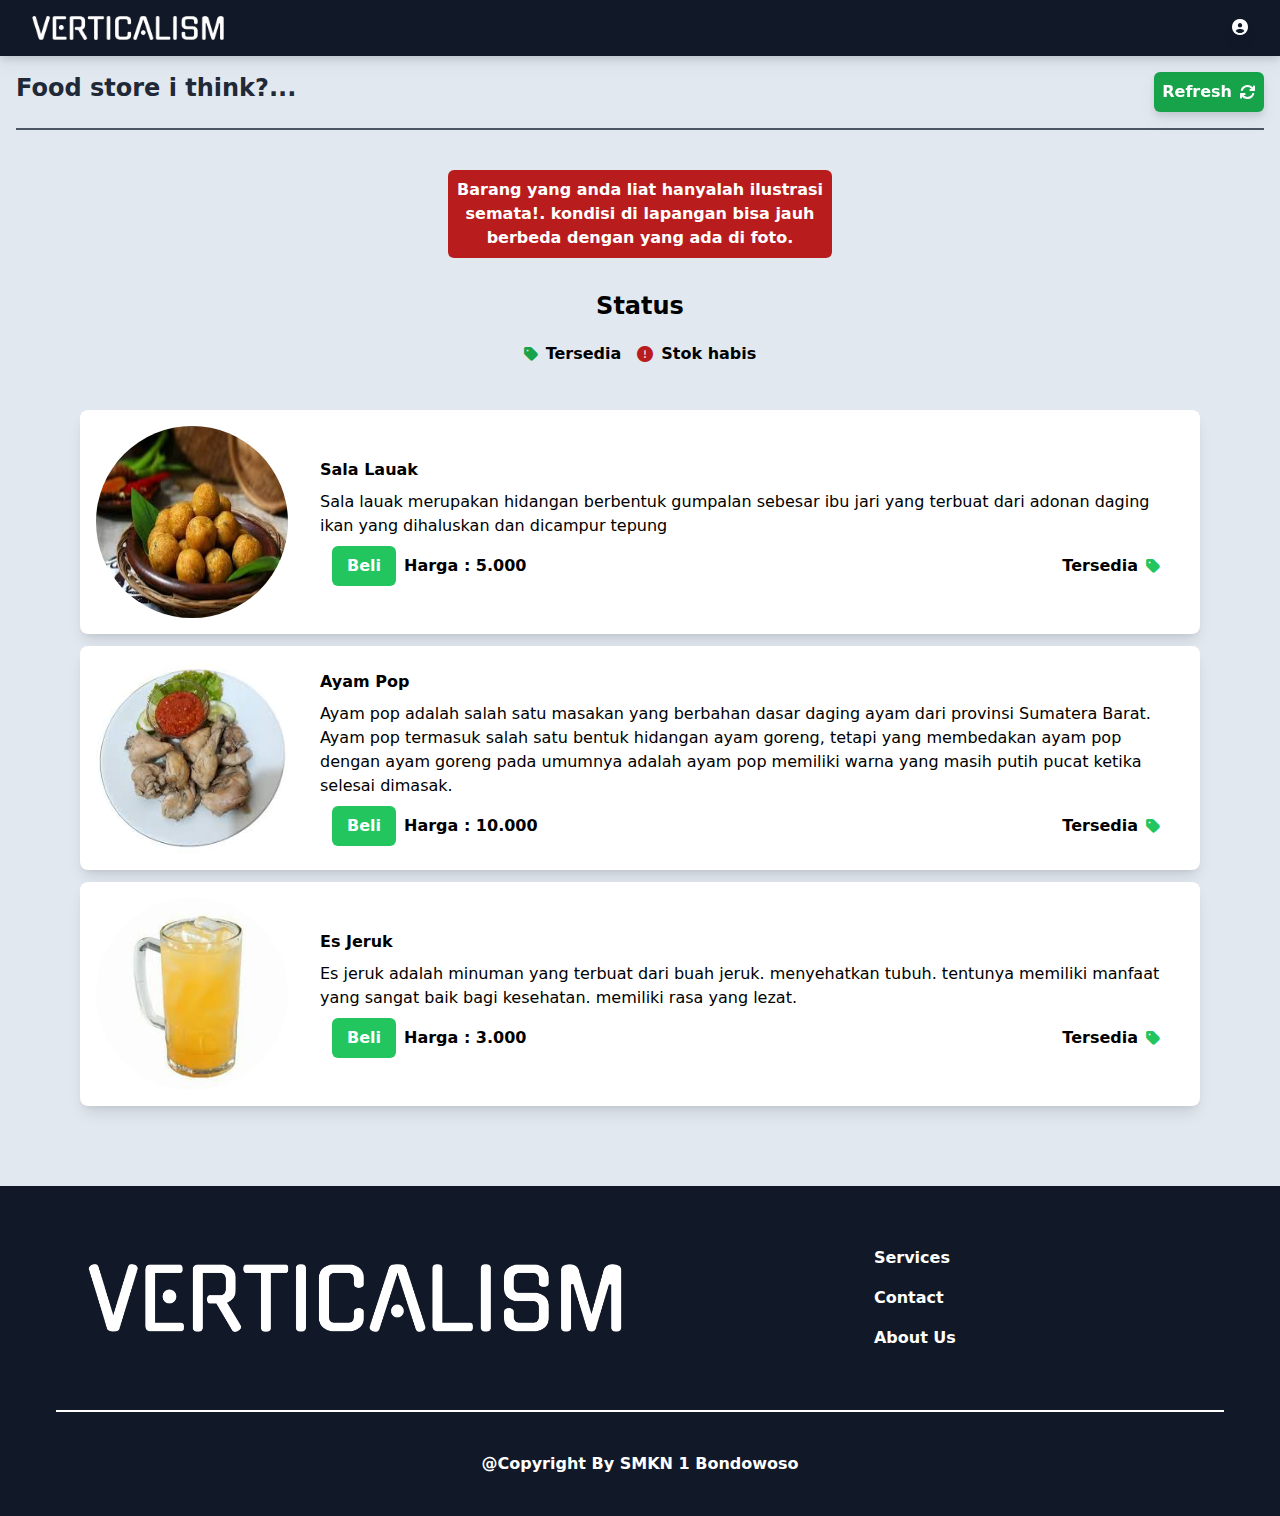
<file: index.html>
<!DOCTYPE html>
<html lang="en" class="h-full">
<head>
    <meta charset="UTF-8">
    <meta name="viewport" content="width=device-width, initial-scale=1.0">
    <title>Verticalism - Store</title>
    <link rel="shortcut icon" href="img/brand-logo-title.png" type="image/x-icon">
    <link rel="preconnect" href="https://fonts.googleapis.com">
    <link rel="preconnect" href="https://fonts.gstatic.com" crossorigin>
    <link href="https://fonts.googleapis.com/css2?family=Roboto:wght@700&display=swap" rel="stylesheet">
    <link rel="stylesheet" href="css/output.css">
    <link rel="stylesheet" href="https://cdnjs.cloudflare.com/ajax/libs/font-awesome/6.5.1/css/all.min.css">
</head>
<body class="h-full">
    <nav class="w-full fixed bg-gray-900 flex drop-shadow-lg flex-col z-50">
        <div class="default-con h-14 pl-4 pr-4 flex">
            <!-- logo -->
            <div class="logo w-full h-full flex">
                <a href="index.html" class="logo flex items-center p-4 w-56">
                    <img class="" src="img/brand-logo-text.png" alt="logo">
                </a>            
            </div>
            <!-- links -->
            <div class="links-col h-full flex justify-end px-4">
                <div class="links text-white flex gap-6 items-center">
                    <div class="shop-links hidden sm:flex gap-6">
                        <a href="#" class="hover:text-blue-600"><i class="fa-solid fa-circle-user shadow-lg"></i></a> 
                    </div>
                    <div class="bar block md:hidden">
                        <button class="sm:hover:text-blue-600" id="navbar-button"><i class="fa-solid fa-bars"></i></button>
                    </div>
                </div>
            </div>
        </div>
    </nav>
    <!-- navbar responsive -->
        <div class="res fixed w-full -translate-y-48 z-40 bg-gray-900 h-auto px-4 transition-all ease-out duration-300 shadow-lg" id="nav-res">
            <div class="search p-4 border-t-2 flex justify-center items-center gap-2">
                <a href="" class="text-center font-bold text-white">About</a>
            </div>
            <div class="search p-4 border-t-2 flex justify-center items-center gap-2">
                <a href="" class="text-center font-bold text-white">Contact</a>
            </div>
        </div>
    <main class="h-auto w-auto flex">
        <!-- main -->
        <div class="main-content w-full flex flex-col gap-4 bg-slate-200">
            <div class="top mt-14"></div>
            <!-- founded -->
            <div class="founded flex px-4">
                <div class="found-number w-full">
                    <h1 class="text-2xl text-gray-800 font-bold">Food store i think?...</h1>
                </div>
                <div class="refresh w-full flex justify-end">
                    <a href="index.html" type="button" class="p-2 flex gap-2 items-center text-white drop-shadow-lg bg-green-600 rounded-md hover:bg-green-500"><p class="font-bold">Refresh</p><i class="fa-solid fa-arrows-rotate"></i></a>
                </div>
            </div>
            <!-- peringatan -->
            <div class="flex items-center justify-center px-4 border-t-2 border-gray-600 mx-4">
                <div class="warning w-96 p-2 rounded-md bg-red-700 flex items-start justify-center mt-10">
                    <h1 class="font-bold text-white w-fit text-center">Barang yang anda liat hanyalah ilustrasi semata!. kondisi di lapangan bisa jauh berbeda dengan yang ada di foto.</h1>
                </div>
            </div>
            <!-- sorting -->
            
            <div class="sorting mx-4 py-4 flex gap-5 justify-center flex-col items-center">
                <div class="status font-bold text-2xl">
                    <h1>Status</h1>
                </div>
                <div class="category flex gap-4 w-auto flex-wrap">
                    <div class="on-sale flex items-center gap-2"><i class="fa-solid fa-tag text-green-600"></i><p class="hidden sm:inline font-bold">Tersedia</p></div>
                    <div class="on-sale flex items-center gap-2"><i class="fa-solid fa-circle-exclamation text-red-700"></i><p class="hidden sm:inline font-bold">Stok habis</p></div>
                </div>
            </div>
            
            <!-- barang container -->
            <div class="link-1 flex gap-3 p-3 justify-center md:px-20 flex-col pb-20">
                <!-- barang 1 -->
                <div class="img w-full bg-white shadow-lg sm:flex rounded-lg">
                    <div class="w-full sm:w-auto sm:h-auto flex justify-center items-center p-4">
                        <img class="rounded-full w-48 h-48 max-w-max" src="img/sala_lauak.jpg" alt="">
                    </div>
                    <div class="p-4 w-full h-auto flex flex-col justify-center">
                        <h1 class="font-bold">Sala Lauak</h1>
                        <p class="py-2">Sala lauak merupakan hidangan berbentuk gumpalan sebesar ibu jari yang terbuat dari adonan daging ikan yang dihaluskan dan dicampur tepung</p>
                        <div class="terjual flex object-fill">
                            <div class="link flex gap-2 px-3 w-full items-center h-full">
                                <a href="" type="button" class="p-2 text-white flex items-center justify-center font-bold w-16 bg-green-500 rounded-md">Beli</a>
                                <h1 class="font-bold">Harga : 5.000</h1>
                            </div>
                            <div class="link flex gap-2 w-full items-center justify-end px-6">
                                <p class="font-bold">Tersedia</p>
                                <i class="fa-solid fa-tag text-green-500"></i>
                            </div>
                        </div>
                    </div>
                </div>
                <!-- barang 2 -->
                <div class="img w-full bg-white shadow-lg sm:flex rounded-lg">
                    <div class="w-full sm:w-auto sm:h-auto flex justify-center items-center p-4">
                        <img class="rounded-full w-48 h-48 max-w-max" src="img/ayam_pop2.jpg" alt="">
                    </div>
                    <div class="p-4 w-full h-auto flex flex-col justify-center">
                        <h1 class="font-bold">Ayam Pop</h1>
                        <p class="py-2">Ayam pop adalah salah satu masakan yang berbahan dasar daging ayam dari provinsi Sumatera Barat. Ayam pop termasuk salah satu bentuk hidangan ayam goreng, tetapi yang membedakan ayam pop dengan ayam goreng pada umumnya adalah ayam pop memiliki warna yang masih putih pucat ketika selesai dimasak.</p>
                        <div class="terjual flex object-fill">
                            <div class="link flex gap-2 px-3 w-full items-center h-full">
                                <a href="" type="button" class="p-2 text-white flex items-center justify-center font-bold w-16 bg-green-500 rounded-md">Beli</a>
                                <h1 class="font-bold">Harga : 10.000</h1>
                            </div>
                            <div class="link flex gap-2 w-full items-center justify-end px-6">
                                <p class="font-bold">Tersedia</p>
                                <i class="fa-solid fa-tag text-green-500"></i>
                            </div>
                        </div>
                    </div>
                </div>
                <!-- barang 3 -->
                <div class="img w-full bg-white shadow-lg sm:flex rounded-lg">
                    <div class="w-full sm:w-auto sm:h-auto flex justify-center items-center p-4">
                        <img class="rounded-full w-48 h-48 max-w-max" src="img/es_jeruk.jpg" alt="">
                    </div>
                    <div class="p-4 w-full h-auto flex flex-col justify-center">
                        <h1 class="font-bold">Es Jeruk</h1>
                        <p class="py-2">Es jeruk adalah minuman yang terbuat dari buah jeruk. menyehatkan tubuh. tentunya memiliki manfaat yang sangat baik bagi kesehatan. memiliki rasa yang lezat.</p>
                        <div class="terjual flex object-fill">
                            <div class="link flex gap-2 px-3 w-full items-center h-full">
                                <a href="" type="button" class="p-2 text-white flex items-center justify-center font-bold w-16 bg-green-500 rounded-md">Beli</a>
                                <h1 class="font-bold">Harga : 3.000</h1>
                            </div>
                            <div class="link flex gap-2 w-full items-center justify-end px-6">
                                <p class="font-bold">Tersedia</p>
                                <i class="fa-solid fa-tag text-green-500"></i>
                            </div>
                        </div>
                    </div>
                </div>
                <!-- end of card -->
            </div>
            <!-- show how much item -->
        </div>
    </main>
    <footer class="flex flex-col sm:px-10 bg-gray-900 text-white">
        <!-- col-1 -->
        <div class="footer-col-1 flex flex-col sm:flex-row p-10">
            <div class="footer-logo w-full flex justify-center items-center">
                <img class="w-auto h-auto p-2" src="img/brand-logo-text.png" alt="brand-logo">
            </div>         
            <div class="footer-links-container w-full p-5 flex justify-center items-center font-bold">
                <div class="footer-links-content flex sm:flex-col flex-wrap gap-4 justify-center">
                    <a href="#" class="hover:text-blue-600 transition-all duration-300">Services</a>
                    <a href="#" class="hover:text-blue-600 transition-all duration-300">Contact</a>
                    <a href="#" class="hover:text-blue-600 transition-all duration-300">About Us</a>
                </div>
            </div>               
        </div>
        <div class="footer-col-2 mx-4 p-10 flex justify-center items-center flex-col border-solid border-t-2 border-white gap-6">
            <div class="text">
                <p class="font-semibold text-center">@Copyright By SMKN 1 Bondowoso</p>
            </div>
        </div>
    </footer>
</body>
</html>
<script src="js/index.js"></script>
</file>
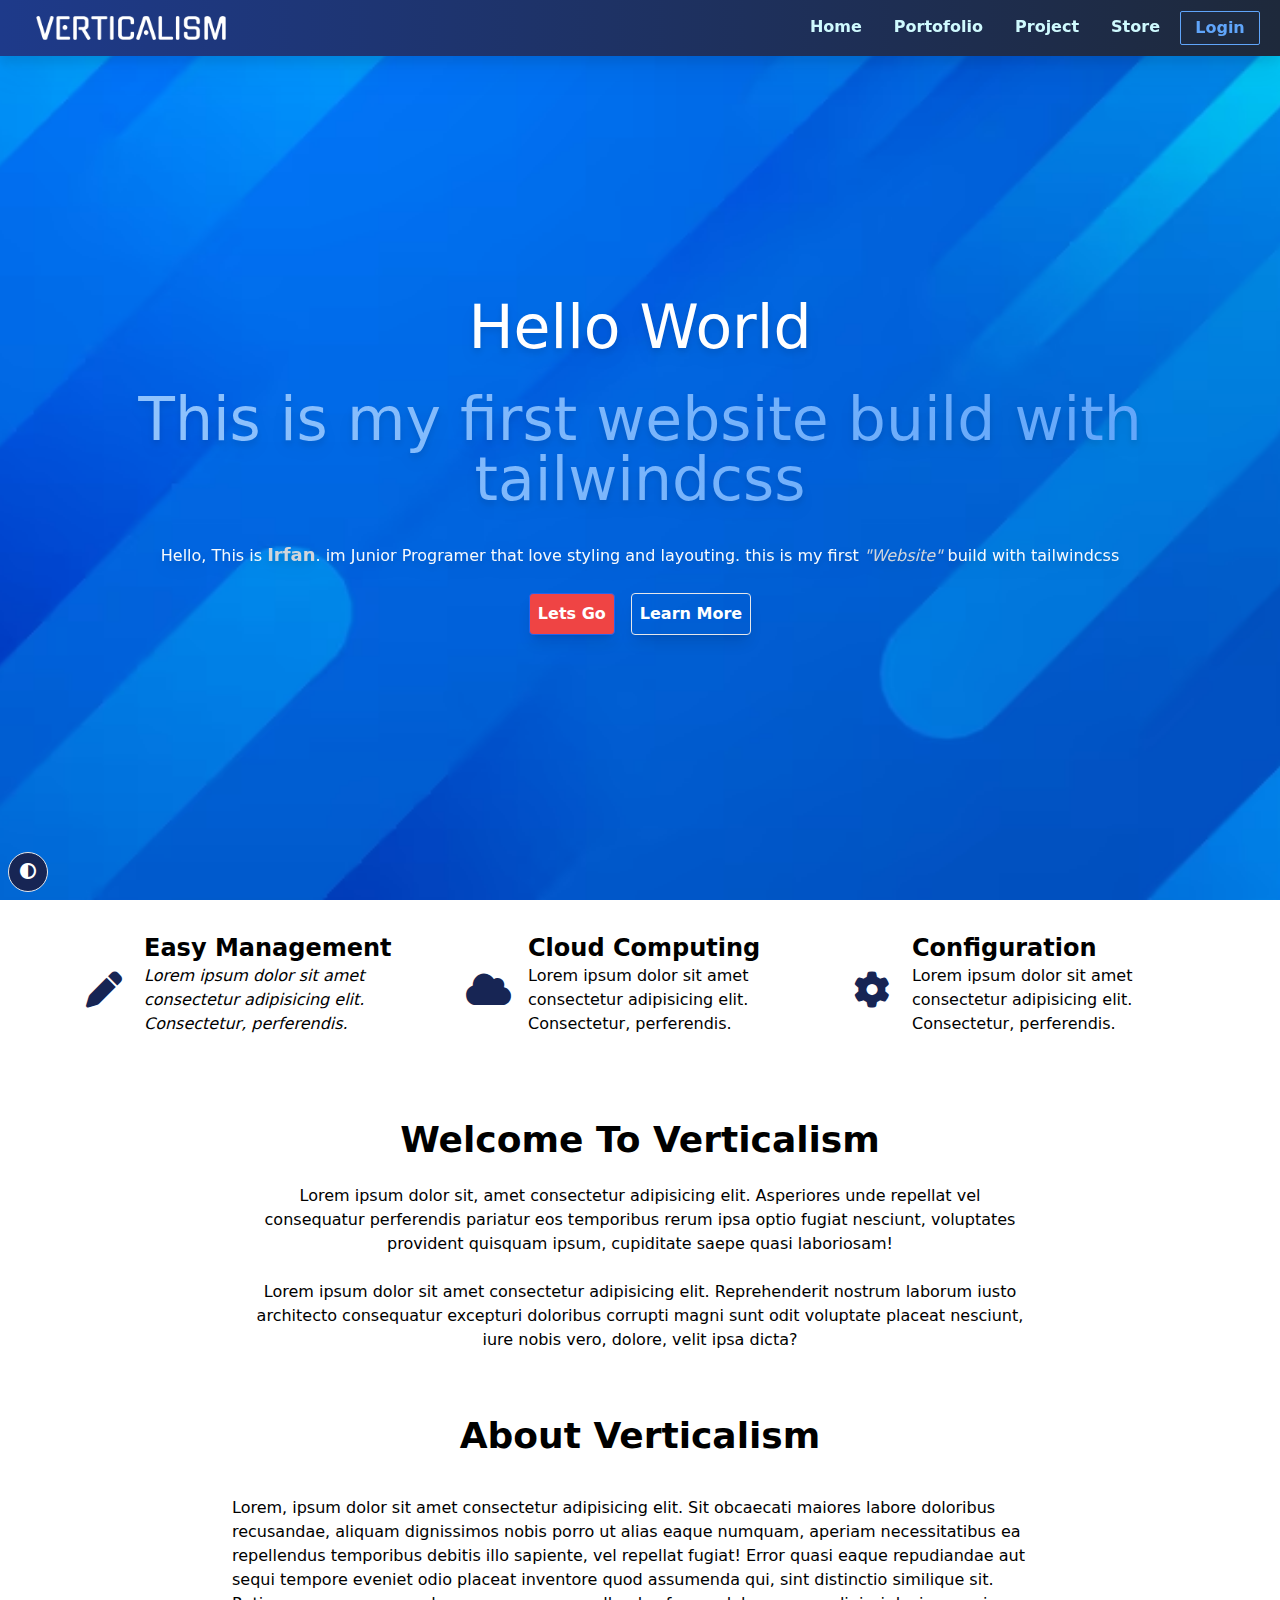
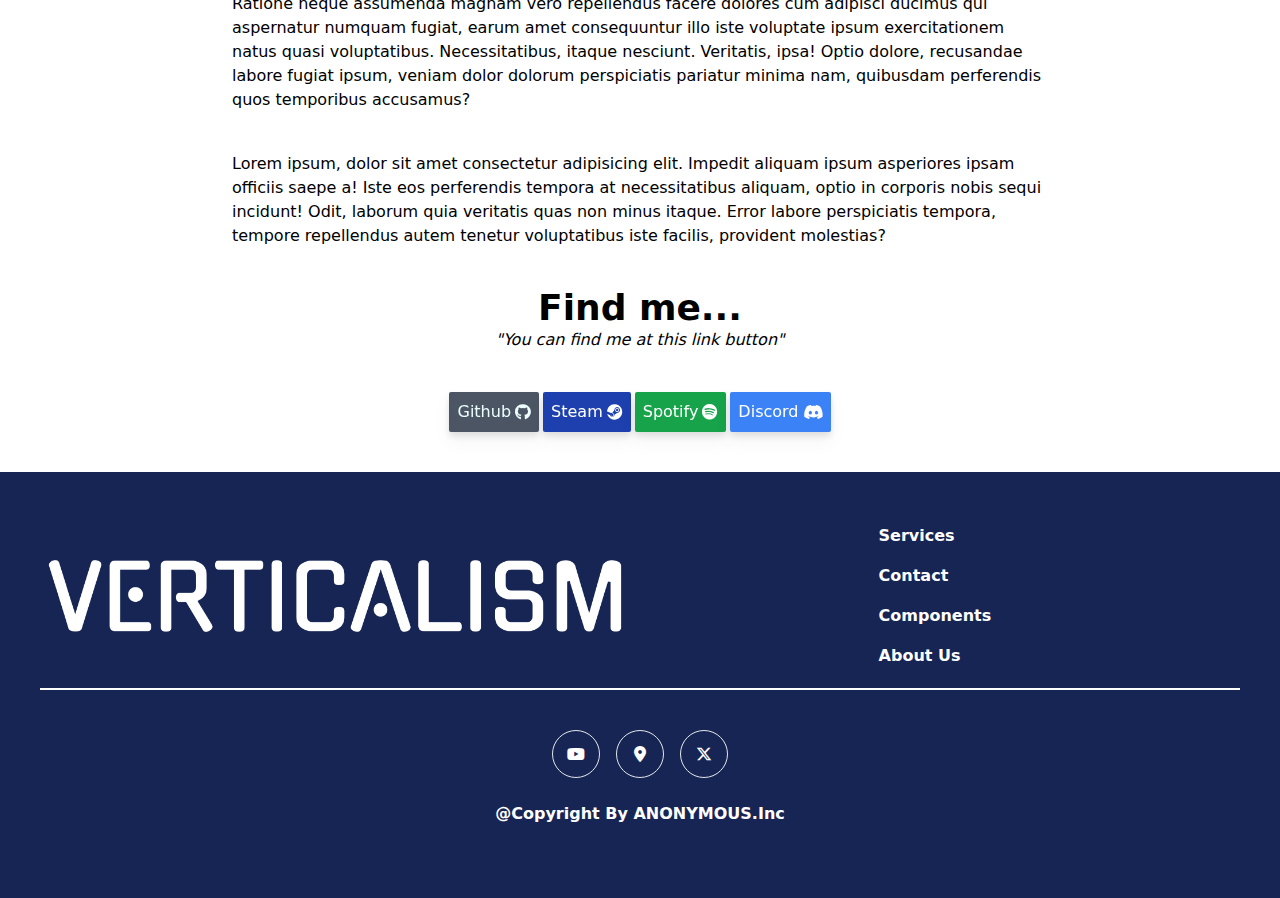
<file: Test/index.html>
<!DOCTYPE html>
<html lang="en">
<head>
    <meta charset="UTF-8">
    <meta name="viewport" content="width=device-width, initial-scale=1.0">
    <title>First Website</title>
    <link rel="shortcut icon" href="img/logo.png" type="image/x-icon">
    <link rel="shortcut icon" href="img/brand-logo-title.png" type="image/x-icon">
    <link rel="preconnect" href="https://fonts.googleapis.com">
    <link rel="preconnect" href="https://fonts.gstatic.com" crossorigin>
    <link href="https://fonts.googleapis.com/css2?family=Roboto:wght@700&display=swap" rel="stylesheet">
    <link rel="stylesheet" href="css/output.css">
    <link rel="stylesheet" href="https://cdnjs.cloudflare.com/ajax/libs/font-awesome/6.5.1/css/all.min.css">
</head>
<body class="bg-white">
    <nav class="bg-gradient-to-r from-blue-900 to-slate-800 w-screen h-14 z-50 fixed drop-shadow-xl">
        <div class="navbar flex items-center justify-center pr-5 pl-5 w-full h-full ">
            <div class="logo w-full flex items-center h-full">
                <img class="w-auto h-full p-4" src="img/brand-logo-text.png" alt="brand-logo">
            </div>
            <div class="links-container w-auto md:w-screen flex gap-5 justify-end items-center font-semibold text-cyan-100">
                <div class="links gap-8 hidden lg:flex">
                    <a href="#" class="Home transition duration-300 group">Home<span class="block max-w-0 group-hover:max-w-full transition-all duration-500 bg-cyan-50 h-0.5"></span></a>
                    <a href="blank_pages.html" class="Portofolio transition duration-300 group">Portofolio<span class="block max-w-0 group-hover:max-w-full transition-all duration-500 bg-cyan-50 h-0.5"></span></a>
                    <a href="blank_pages.html" class="Project transition duration-300 group">Project<span class="block max-w-0 group-hover:max-w-full transition-all duration-500 bg-cyan-50 h-0.5"></span></a>
                    <a href="store.html" class="transition duration-300 group">Store<span class="block max-w-0 group-hover:max-w-full transition-all duration-500 bg-cyan-50 h-0.5"></span></a>
                </div>  
                <div class="links-login hidden items-center md:flex">
                   <a href="blank_pages.html" class="Login border border-solid border-blue-400 text-blue-400 rounded-sm p-1 w-20 text-center">Login</a>                    
                </div>
                <div class="hamburger-menu flex lg:hidden">
                <a href="#" class="link text-white">
                    <i class="fa-solid fa-bars"></i>
                </a>
                </div>                
            </div>
        </div>
    </nav>
    <!-- tampilan -->
    <div class="tampilan w-screen h-screen flex justify-center items-center bg-slate-500 p-10 bg-no-repeat bg-center bg-cover" style="background-image: url('img/blue-gradient.avif');">
        <div class="tampilan-text">
            <h1 class="m-8 text-center text-shadow text-6xl text-white drop-shadow-lg">Hello World</h1>
            <h1 class="m-8 hidden sm:flex text-center text-transparent text-6xl bg-clip-text bg-gradient-to-r from-blue-300 to-blue-400 drop-shadow-lg">This is my first website build with tailwindcss</h1>
            <p class="text-center in m-6 text-slate-50 drop-shadow-lg">Hello, This is <span class="font-bold text-lg text-gray-300">Irfan</span>. im Junior Programer that love styling and layouting. this is my first <span class="italic text-gray-300">"Website"</span> build with tailwindcss</p>
            <div class="tampilan-button gap-4 flex justify-center">
                <a href="#welcome" class="text-white border p-2 border-blue-600 rounded bg-red-500 shadow-lg font-semibold hover:bg-red-400">Lets Go</a>
                <a href="blank_pages.html" class="text-white border p-2 rounded shadow-lg font-semibold">Learn More</a>
            </div>
        </div>
    </div>
    <!-- navbar-responsive -->
    
    <!-- main container-->
    <main class="flex flex-col justify-center" id="welcome">
        <!-- information -->
        <div class="information hidden lg:flex p-8 justify-center">
            <div class="information-book flex w-96">
                <div class="icon flex items-center justify-center w-20 h-full p-10">
                    <i class="fa-solid fa-pen text-4xl text-blue-950"></i>    
                </div>
                <div class="text">
                    <h1 class="font-bold text-2xl">Easy Management</h1>
                    <p class="italic">Lorem ipsum dolor sit amet consectetur adipisicing elit. Consectetur, perferendis.</p>   
                </div>
            </div>
            <div class="information-book flex w-96">
                <div class="icon flex items-center justify-center w-20 h-full p-10">
                    <i class="fa-solid fa-cloud text-4xl text-blue-950"></i>    
                </div>
                <div class="text">
                    <h1 class="font-bold text-2xl">Cloud Computing</h1>
                    <p>Lorem ipsum dolor sit amet consectetur adipisicing elit. Consectetur, perferendis.</p>   
                </div>
            </div>
            <div class="information-book flex w-96">
                <div class="icon flex items-center justify-center w-20 h-full p-10">
                    <i class="fa-solid fa-gear text-4xl text-blue-950"></i>    
                </div>
                <div class="text">
                    <h1 class="font-bold text-2xl">Configuration</h1>
                    <p>Lorem ipsum dolor sit amet consectetur adipisicing elit. Consectetur, perferendis.</p>   
                </div>
            </div>
        </div>
        <!-- main content-->
        <div class="main-container flex flex-col justify-center items-center">
            <div class="main-content max-w-4xl p-4 sm:p-10 flex flex-col gap-10">
                <!-- welcome -->
                <div class="welcome">
                    <h1 class="welcome-header font-bold text-center text-4xl">Welcome To Verticalism</h1>
                    <p class="text-center m-6">Lorem ipsum dolor sit, amet consectetur adipisicing elit. Asperiores unde repellat vel consequatur perferendis pariatur eos temporibus rerum ipsa optio fugiat nesciunt, voluptates provident quisquam ipsum, cupiditate saepe quasi laboriosam!</p>
                    <p class="text-center m-6">Lorem ipsum dolor sit amet consectetur adipisicing elit. Reprehenderit nostrum laborum iusto architecto consequatur excepturi doloribus corrupti magni sunt odit voluptate placeat nesciunt, iure nobis vero, dolore, velit ipsa dicta?</p>
                </div>
                <!-- about -->
                <div class="about gap-10 flex flex-col">
                    <h1 class="about-header font-bold text-center text-4xl">
                        About Verticalism
                    </h1>
                    <p class="">Lorem, ipsum dolor sit amet consectetur adipisicing elit. Sit obcaecati maiores labore doloribus recusandae, aliquam dignissimos nobis porro ut alias eaque numquam, aperiam necessitatibus ea repellendus temporibus debitis illo sapiente, vel repellat fugiat! Error quasi eaque repudiandae aut sequi tempore eveniet odio placeat inventore quod assumenda qui, sint distinctio similique sit. Ratione neque assumenda magnam vero repellendus facere dolores cum adipisci ducimus qui aspernatur numquam fugiat, earum amet consequuntur illo iste voluptate ipsum exercitationem natus quasi voluptatibus. Necessitatibus, itaque nesciunt. Veritatis, ipsa! Optio dolore, recusandae labore fugiat ipsum, veniam dolor dolorum perspiciatis pariatur minima nam, quibusdam perferendis quos temporibus accusamus?</p>
                    <p>Lorem ipsum, dolor sit amet consectetur adipisicing elit. Impedit aliquam ipsum asperiores ipsam officiis saepe a! Iste eos perferendis tempora at necessitatibus aliquam, optio in corporis nobis sequi incidunt! Odit, laborum quia veritatis quas non minus itaque. Error labore perspiciatis tempora, tempore repellendus autem tenetur voluptatibus iste facilis, provident molestias?</p>
                </div>

                <!-- find me -->
                <div class="find-me">
                    <h1 class="font-bold text-4xl text-center">Find me...</h1>
                    <p class="italic text-center">"You can find me at this link button"</p>
                </div>
                <div class="button flex items-center justify-center gap-1 flex-wrap">
                    <a href="https://github.com/ucilmenangis" class="p-2 bg-gray-600 rounded-sm text-cyan-50 flex items-center gap-1 drop-shadow-lg hover:bg-gray-500"><p>Github</p><i class="fa-brands fa-github"></i></a>
                    <a href="https://steamcommunity.com/id/ucilmenangis/" class="p-2 bg-blue-800 rounded-sm text-white flex items-center gap-1 drop-shadow-lg hover:bg-blue-700"><p>Steam</p><i class="fa-brands fa-steam"></i></a>
                    <a href="https://spotify.com" class="p-2 bg-green-600 rounded-sm text-white flex items-center gap-1 drop-shadow-lg hover:bg-green-500"><p>Spotify</p><i class="fa-brands fa-spotify"></i></a>
                    <a href="https://discord.com" class="p-2 bg-blue-500 rounded-sm text-white flex items-center gap-1 drop-shadow-lg hover:bg-blue-400"><p>Discord</p><i class="fa-brands fa-discord"></i></a>
                </div>
            </div>
        </div>
    </main>
    <footer class="flex flex-col p-8 sm:px-10 bg-blue-950 text-white">
        <!-- col-1 -->
        <div class="footer-col-1 flex flex-col sm:flex-row">
            <div class="footer-logo w-full flex justify-center items-center">
                <img class="w-auto h-auto p-2" src="img/brand-logo-text.png" alt="brand-logo">
            </div>         
            <div class="footer-links-container w-full p-5 flex justify-center items-center font-bold">
                <div class="footer-links-content flex sm:flex-col flex-wrap gap-4 justify-center">
                    <a href="blank_pages.html" class="hover:text-blue-600">Services</a>
                    <a href="blank_pages.html" class="hover:text-blue-600">Contact</a>
                    <a href="blank_pages.html" class="hover:text-blue-600">Components</a>
                    <a href="blank_pages.html" class="hover:text-blue-600">About Us</a>
                </div>
            </div>               
        </div>
        <!-- col-2 -->
        <div class="footer-col-2 border-t-2 border-solid border-white p-10 flex justify-center items-center flex-col gap-6">
            <div class="links flex gap-4">
                <a href="https://www.youtube.com" class="border rounded-full p-2 w-12 h-12 flex justify-center items-center hover:text-blue-600 hover:border-blue-600"><i class="fa-brands fa-youtube"></i></a>
                <a href="https://www.google.com/maps" class="border rounded-full p-2 w-12 h-12 flex justify-center hover:text-blue-600 hover:border-blue-600 items-center"><i class="fa-solid fa-location-dot"></i></a>
                <a href="https://www.twitter.com" class="border rounded-full p-2 w-12 h-12 flex justify-center hover:text-blue-600 hover:border-blue-600 items-center"><i class="fa-brands fa-x-twitter"></i></a>
            </div>
            <div class="text">
                <p class="font-semibold text-center">@Copyright By ANONYMOUS.Inc</p>
            </div>
        </div>
    </footer>
    <!-- darkmode -->
    <div class="fixed bottom-2 left-2 hidden sm:inline">
        <div class="dark-mode-button border bg-blue-950 text-white rounded-full w-10 h-10 p-2 flex justify-center items-center">
            <button type="button"><i class="fa-solid fa-circle-half-stroke"></i></button>
        </div>
    </div>
</body>
</html>
</file>
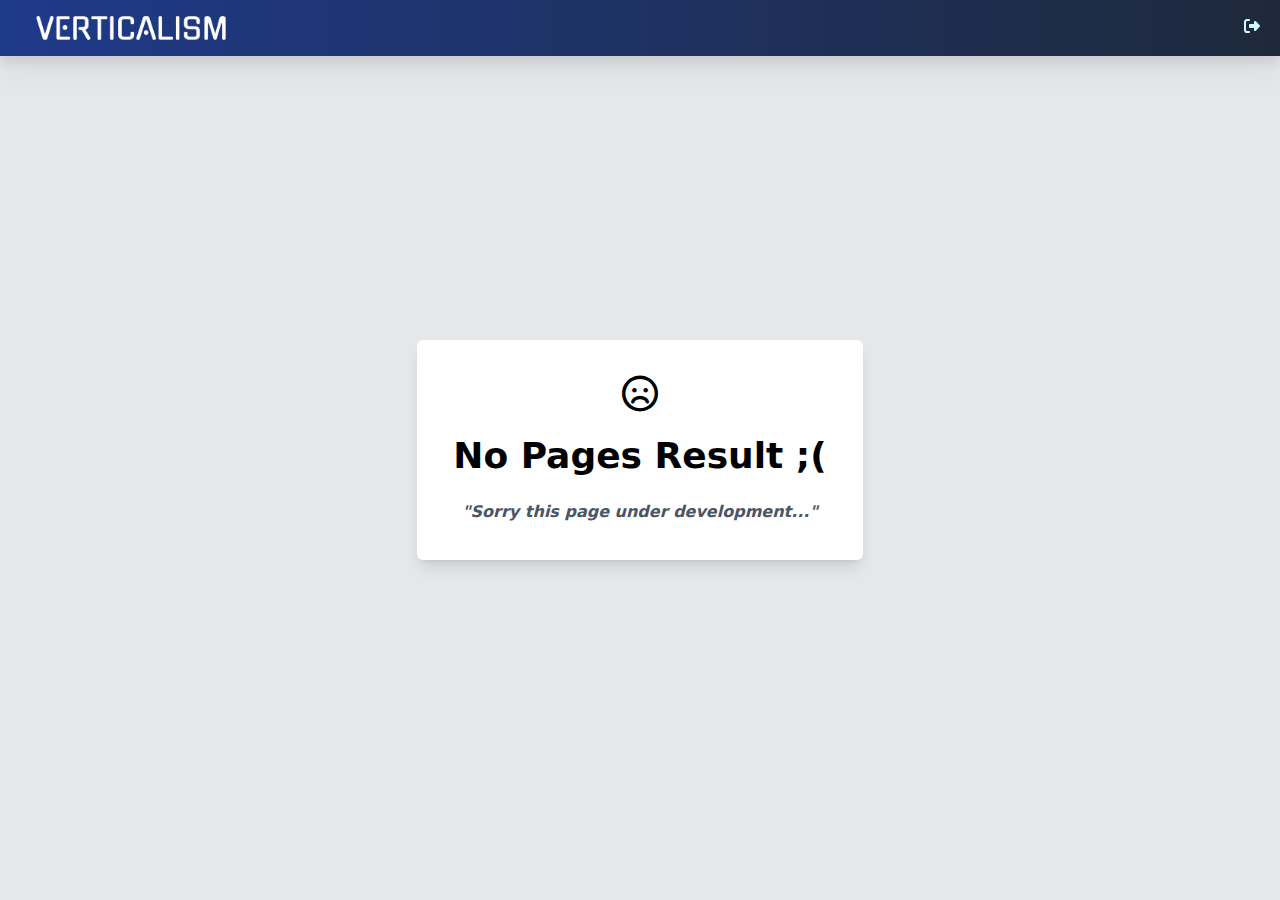
<file: blank_pages.html>
<!DOCTYPE html>
<html lang="en" class="h-full">
<head>
    <meta charset="UTF-8">
    <meta name="viewport" content="width=device-width, initial-scale=1.0">
    <title>Document</title>
    <link rel="shortcut icon" href="img/logo.png" type="image/x-icon">
    <link rel="shortcut icon" href="img/brand-logo-title.png" type="image/x-icon">
    <link rel="preconnect" href="https://fonts.googleapis.com">
    <link rel="preconnect" href="https://fonts.gstatic.com" crossorigin>
    <link href="https://fonts.googleapis.com/css2?family=Roboto:wght@700&display=swap" rel="stylesheet">
    <link rel="stylesheet" href="css/output.css">
    <link rel="stylesheet" href="https://cdnjs.cloudflare.com/ajax/libs/font-awesome/6.5.1/css/all.min.css">
</head>
<body class="h-full">
    <nav class="bg-gradient-to-r from-blue-900 to-slate-800 w-screen h-14 z-50 fixed drop-shadow-xl">
        <div class="navbar flex items-center justify-center pr-5 pl-5 w-full h-full ">
            <div class="logo w-full flex items-center h-full">
                <img class="w-auto h-full p-4" src="img/brand-logo-text.png" alt="brand-logo">
            </div>
            <div class="links-container w-auto md:w-screen flex gap-5 justify-end items-center font-semibold text-cyan-100">
                <div class="links gap-8 flex">
                    <a href="index.html" class="Home transition duration-300 group"><i class="fa-solid fa-right-from-bracket"></i><span class="block max-w-0 group-hover:max-w-full transition-all duration-500 bg-cyan-50 h-0.5"></span></a>
                </div>   
            </div>
        </div>
    </nav>
    <main class="sm:flex justify-center items-center flex-col bg-gray-200 h-full">
        <div class=" bg-white p-9 w-auto h-full sm:h-auto flex justify-center flex-col items-center gap-6 rounded-md shadow-lg">
            <div class="icon flex items-center justify-center">
                <i class="fa-regular fa-face-frown text-4xl"></i>
            </div>
            <h1 class="font-bold text-4xl text-center">No Pages Result ;(</h1>
            <p class="font-bold italic text-gray-600 text-center">"Sorry this page under development..."</p>
        </div>
    </main>
</body>
</html>
</file>
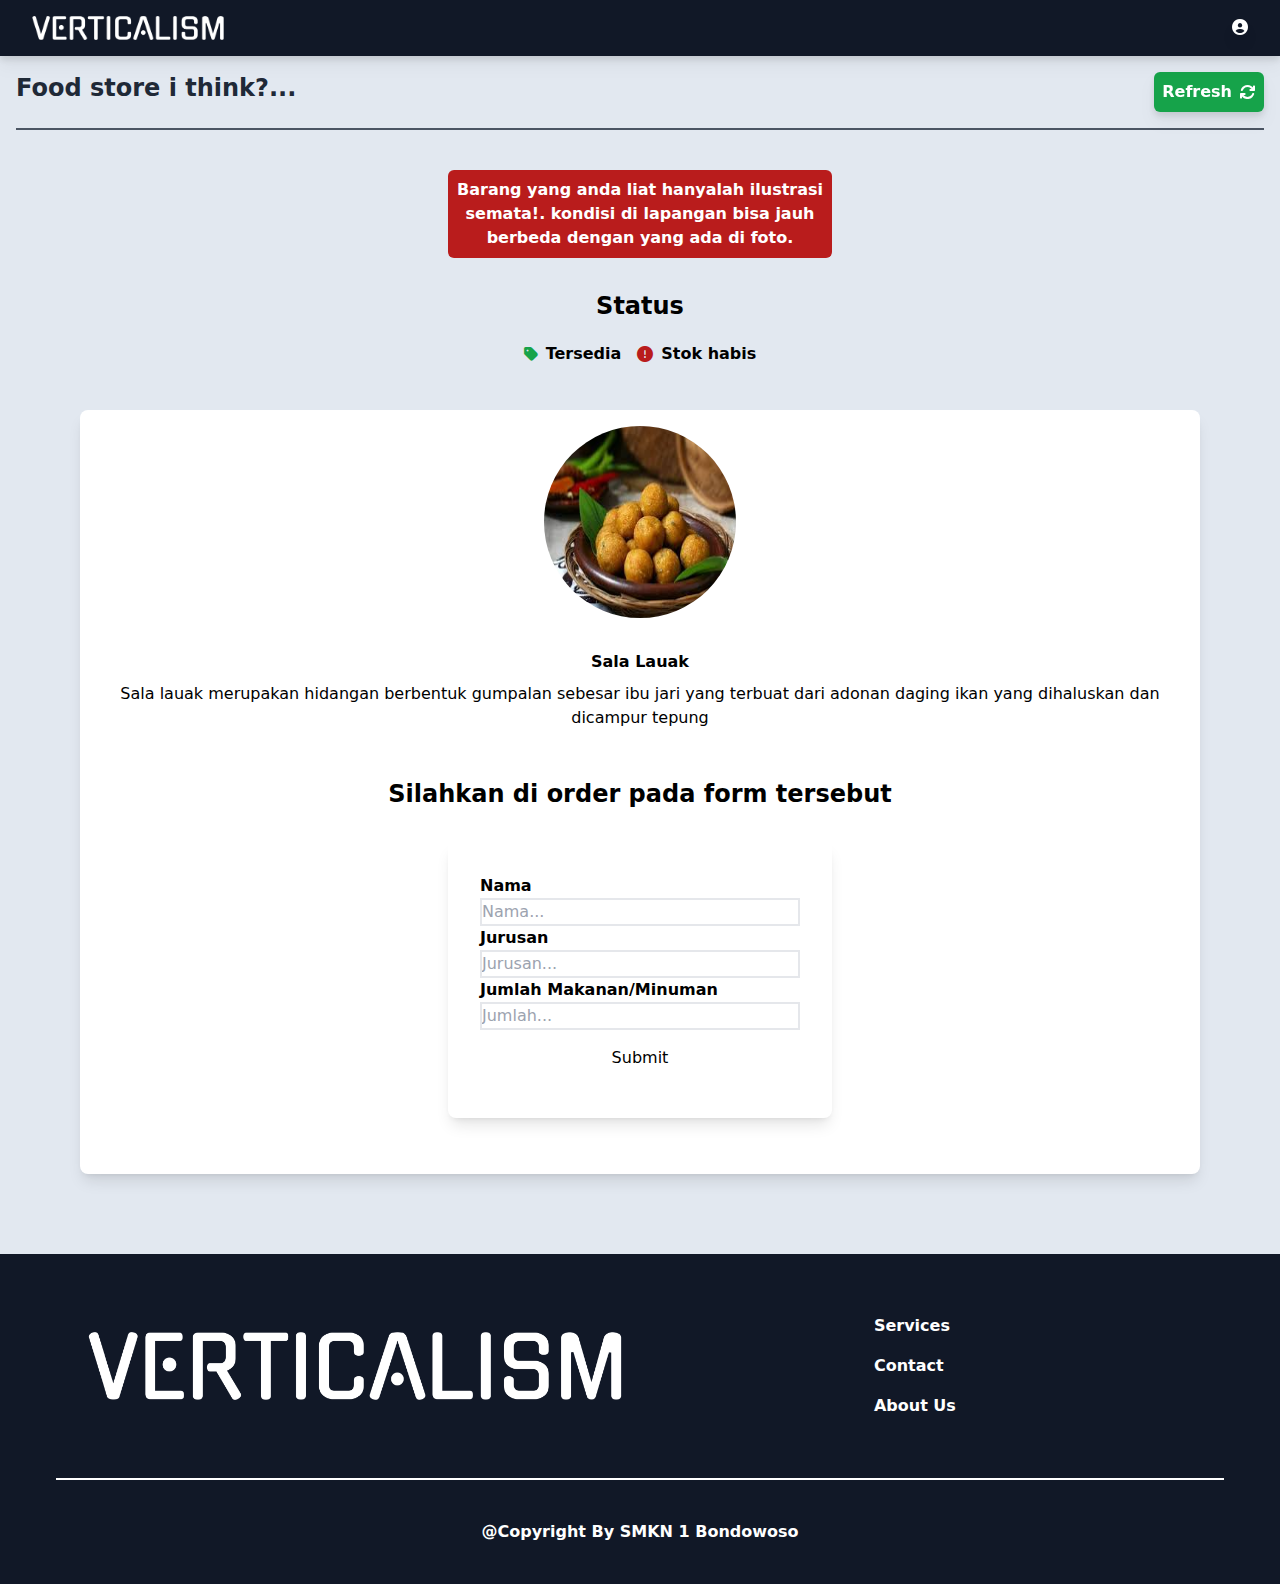
<file: form.html>
<!DOCTYPE html>
<html lang="en" class="h-full">
<head>
    <meta charset="UTF-8">
    <meta name="viewport" content="width=device-width, initial-scale=1.0">
    <title>Verticalism - Store</title>
    <link rel="shortcut icon" href="img/brand-logo-title.png" type="image/x-icon">
    <link rel="preconnect" href="https://fonts.googleapis.com">
    <link rel="preconnect" href="https://fonts.gstatic.com" crossorigin>
    <link href="https://fonts.googleapis.com/css2?family=Roboto:wght@700&display=swap" rel="stylesheet">
    <link rel="stylesheet" href="css/output.css">
    <link rel="stylesheet" href="https://cdnjs.cloudflare.com/ajax/libs/font-awesome/6.5.1/css/all.min.css">
</head>
<body class="h-full">
    <nav class="w-full fixed bg-gray-900 flex drop-shadow-lg flex-col z-50">
        <div class="default-con h-14 pl-4 pr-4 flex">
            <!-- logo -->
            <div class="logo w-full h-full flex">
                <a href="index.html" class="logo flex items-center p-4 w-56">
                    <img class="" src="img/brand-logo-text.png" alt="logo">
                </a>            
            </div>
            <!-- links -->
            <div class="links-col h-full flex justify-end px-4">
                <div class="links text-white flex gap-6 items-center">
                    <div class="shop-links hidden sm:flex gap-6">
                        <a href="#" class="hover:text-blue-600"><i class="fa-solid fa-circle-user shadow-lg"></i></a> 
                    </div>
                    <div class="bar block md:hidden">
                        <button class="sm:hover:text-blue-600" id="navbar-button"><i class="fa-solid fa-bars"></i></button>
                    </div>
                </div>
            </div>
        </div>
    </nav>
    <!-- navbar responsive -->
        <div class="res fixed w-full -translate-y-48 z-40 bg-gray-900 h-auto px-4 transition-all ease-out duration-300 shadow-lg" id="nav-res">
            <div class="search p-4 border-t-2 flex justify-center items-center gap-2">
                <a href="" class="text-center font-bold text-white">About</a>
            </div>
            <div class="search p-4 border-t-2 flex justify-center items-center gap-2">
                <a href="" class="text-center font-bold text-white">Contact</a>
            </div>
        </div>
    <main class="h-auto w-auto flex">
        <!-- main -->
        <div class="main-content w-full flex flex-col gap-4 bg-slate-200">
            <div class="top mt-14"></div>
            <!-- founded -->
            <div class="founded flex px-4">
                <div class="found-number w-full">
                    <h1 class="text-2xl text-gray-800 font-bold">Food store i think?...</h1>
                </div>
                <div class="refresh w-full flex justify-end">
                    <a href="index.html" type="button" class="p-2 flex gap-2 items-center text-white drop-shadow-lg bg-green-600 rounded-md hover:bg-green-500"><p class="font-bold">Refresh</p><i class="fa-solid fa-arrows-rotate"></i></a>
                </div>
            </div>
            <!-- peringatan -->
            <div class="flex items-center justify-center px-4 border-t-2 border-gray-600 mx-4">
                <div class="warning w-96 p-2 rounded-md bg-red-700 flex items-start justify-center mt-10">
                    <h1 class="font-bold text-white w-fit text-center">Barang yang anda liat hanyalah ilustrasi semata!. kondisi di lapangan bisa jauh berbeda dengan yang ada di foto.</h1>
                </div>
            </div>
            <!-- sorting -->
            
            <div class="sorting mx-4 py-4 flex gap-5 justify-center flex-col items-center">
                <div class="status font-bold text-2xl">
                    <h1>Status</h1>
                </div>
                <div class="category flex gap-4 w-auto flex-wrap">
                    <div class="on-sale flex items-center gap-2"><i class="fa-solid fa-tag text-green-600"></i><p class="hidden sm:inline font-bold">Tersedia</p></div>
                    <div class="on-sale flex items-center gap-2"><i class="fa-solid fa-circle-exclamation text-red-700"></i><p class="hidden sm:inline font-bold">Stok habis</p></div>
                </div>
            </div>
            
            <!-- barang container -->
            <div class="link-1 flex gap-3 p-3 justify-center md:px-20 flex-col pb-20">
                <div class="img w-full bg-white shadow-lg flex flex-col rounded-lg">
                    <div class="w-full sm:w-auto sm:h-auto flex justify-center items-center p-4">
                        <img class="rounded-full w-48 h-48 max-w-max" src="img/sala_lauak.jpg" alt="">
                    </div>
                    <div class="p-4 w-full h-auto flex flex-col justify-center">
                        <h1 class="font-bold text-center">Sala Lauak</h1>
                        <p class="py-2 text-center">Sala lauak merupakan hidangan berbentuk gumpalan sebesar ibu jari yang terbuat dari adonan daging ikan yang dihaluskan dan dicampur tepung</p>
                        <div class="terjual flex flex-col object-fill justify-center p-10 items-center gap-8">
                          <div class="status flex justify-center">
                            <h1 class="font-bold text-2xl text-center">Silahkan di order pada form tersebut</h1>
                          </div>
                          <form action="" class="flex flex-col shadow-lg p-8 w-96 rounded-lg">
                              <label for="" class="font-bold">Nama</label>
                              <input type="text" class="border-2" placeholder="Nama..." clas>
                              <label for="" class="font-bold">Jurusan</label>
                              <input type="text" class="border-2" placeholder="Jurusan...">
                              <label for="" class="font-bold">Jumlah Makanan/Minuman</label>
                              <input type="text" class="border-2" placeholder="Jumlah...">
                              <div class="submit flex py-4 items-center justify-center">
                                <a type="submit" class="bg-blue-700">Submit</a>
                              </div>
                          </form>
                        </div>
                    </div>
                </div>
                <!-- end of card -->
            </div>
            <!-- show how much item -->
        </div>
    </main>
    <footer class="flex flex-col sm:px-10 bg-gray-900 text-white">
        <!-- col-1 -->
        <div class="footer-col-1 flex flex-col sm:flex-row p-10">
            <div class="footer-logo w-full flex justify-center items-center">
                <img class="w-auto h-auto p-2" src="img/brand-logo-text.png" alt="brand-logo">
            </div>         
            <div class="footer-links-container w-full p-5 flex justify-center items-center font-bold">
                <div class="footer-links-content flex sm:flex-col flex-wrap gap-4 justify-center">
                    <a href="#" class="hover:text-blue-600 transition-all duration-300">Services</a>
                    <a href="#" class="hover:text-blue-600 transition-all duration-300">Contact</a>
                    <a href="#" class="hover:text-blue-600 transition-all duration-300">About Us</a>
                </div>
            </div>               
        </div>
        <div class="footer-col-2 mx-4 p-10 flex justify-center items-center flex-col border-solid border-t-2 border-white gap-6">
            <div class="text">
                <p class="font-semibold text-center">@Copyright By SMKN 1 Bondowoso</p>
            </div>
        </div>
    </footer>
</body>
</html>
<script src="js/index.js"></script>
</file>
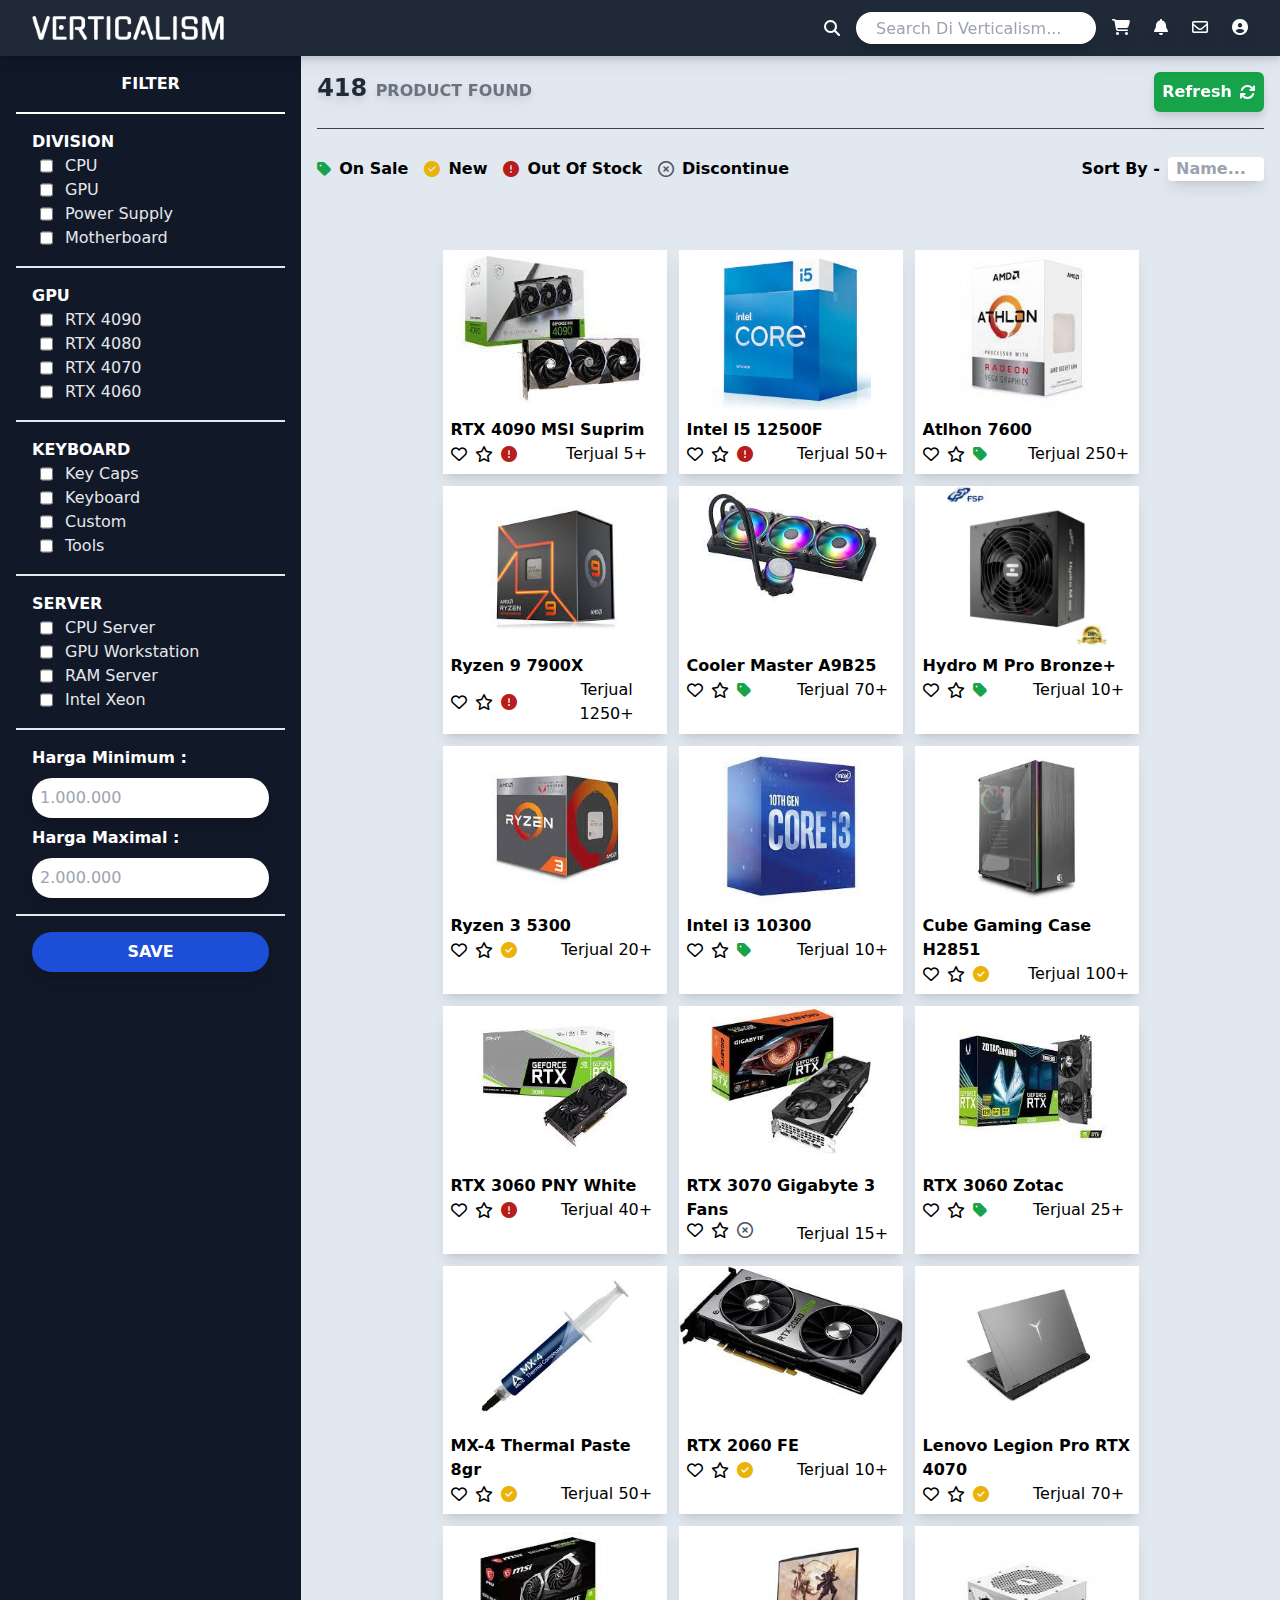
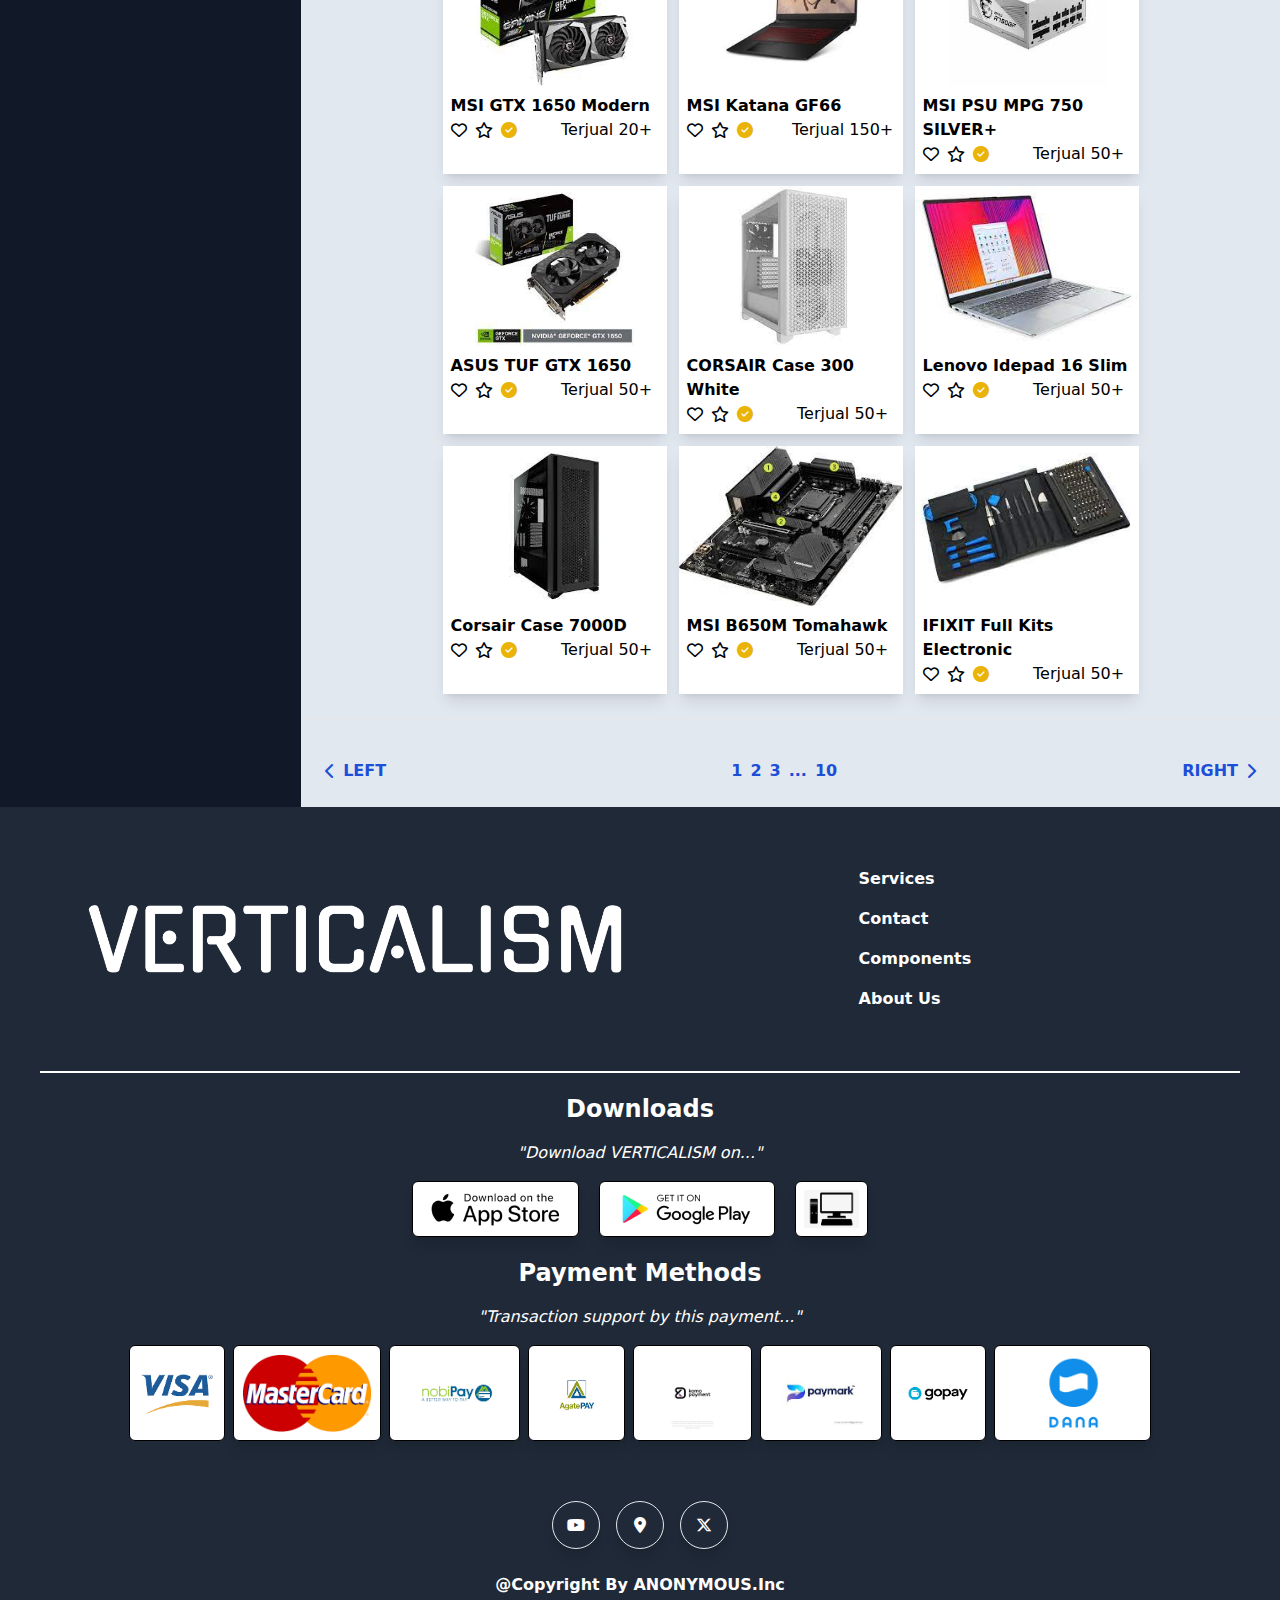
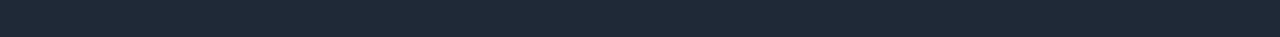
<file: Test/store.html>
<!DOCTYPE html>
<html lang="en" class="h-full">
<head>
    <meta charset="UTF-8">
    <meta name="viewport" content="width=device-width, initial-scale=1.0">
    <title>Verticalism - Store</title>
    <link rel="shortcut icon" href="img/brand-logo-title.png" type="image/x-icon">
    <link rel="preconnect" href="https://fonts.googleapis.com">
    <link rel="preconnect" href="https://fonts.gstatic.com" crossorigin>
    <link href="https://fonts.googleapis.com/css2?family=Roboto:wght@700&display=swap" rel="stylesheet">
    <link rel="stylesheet" href="css/output.css">
    <link rel="stylesheet" href="https://cdnjs.cloudflare.com/ajax/libs/font-awesome/6.5.1/css/all.min.css">
</head>
<body class="h-full">
    <nav class="w-full fixed bg-gray-800 flex drop-shadow-lg flex-col z-50">
        <div class="default-con h-14 pl-4 pr-4 flex">
            <!-- logo -->
            <div class="logo w-full h-full flex">
                <a href="index.html" class="logo flex items-center p-4 w-56">
                    <img class="" src="img/brand-logo-text.png" alt="logo">
                </a>            
            </div>
            <!-- search -->
            <div class="search h-full w-full flex justify-end">
                <div class="search-bar flex items-center gap-4 text-white h-full">
                    <i class="fa-solid fa-magnifying-glass hover:text-blue-600"></i>
                    <input type="text" class="h-8 rounded-full px-5 hidden md:flex shadow-lg" placeholder="Search Di Verticalism...">
                </div>
            </div>
            <!-- links -->
            <div class="links-col h-full flex justify-end px-4">
                <div class="links text-white flex gap-6 items-center">
                    <div class="shop-links hidden sm:flex gap-6">
                        <a href="#" class="hover:text-blue-600"><i class="fa-solid fa-cart-shopping shadow-lg"></i></a>
                        <a href="#" class="hover:text-blue-600"><i class="fa-solid fa-bell shadow-lg"></i></a>
                        <a href="#" class="hover:text-blue-600"><i class="fa-regular fa-envelope shadow-lg"></i></a>
                        <a href="#" class="hover:text-blue-600"><i class="fa-solid fa-circle-user shadow-lg"></i></a> 
                    </div>
                    <div class="bar block md:hidden">
                        <button class="hover:text-blue-600" id="navbar-button"><i class="fa-solid fa-bars"></i></button>
                    </div>
                </div>
            </div>
        </div>
    </nav>
    <!-- navbar responsive -->
        <div class="res fixed w-full -translate-y-48 z-40 bg-gray-800 h-auto px-4 transition-all ease-out duration-300 shadow-lg" id="nav-res">
            <div class="search p-4 border-t-2 flex justify-center items-center gap-2">
                <h1 class="text-center font-bold text-white">Search</h1><i class="fa-solid fa-chevron-down text-white"></i>
            </div>
            <div class="search p-4 border-t-2 flex justify-center items-center gap-2">
                <h1 class="text-center font-bold text-white">Sort</h1><i class="fa-solid fa-chevron-down text-white"></i>
            </div>
            <div class="search p-4 border-t-2 flex justify-center items-center gap-2">
                <h1 class="text-center font-bold text-white">Category</h1><i class="fa-solid fa-chevron-down text-white"></i>
            </div>
            <div class="search p-4 border-t-2 flex justify-center items-center gap-2">
                <h1 class="text-center font-bold text-white">Filter</h1><i class="fa-solid fa-chevron-down text-white"></i>
            </div>
        </div>
    <main class="h-auto w-auto flex">
        <!-- sidebar -->
        <div class="sidebar w-96 bg-gray-900 hidden md:flex flex-col px-4" id="kode">
            <div class="filter mt-14 border-b-2 p-4 border-white">
                <h1 class="font-bold text-white text-center">FILTER</h1>
            </div>
            <!-- list -->
            <div class="filter-content border-b-2 p-4 border-gray-200">
                <h1 class="font-bold text-white">DIVISION</h1>
                <div class="list">
                    <ol class="px-2">
                        <li class="flex gap-3"><input type="checkbox" class="border-hidden"><p class="text-gray-200">CPU</p></li>
                        <li class="flex gap-3"><input type="checkbox" class="border-hidden"><p class="text-gray-200">GPU</p></li>
                        <li class="flex gap-3"><input type="checkbox" class="border-hidden"><p class="text-gray-200">Power Supply</p></li>
                        <li class="flex gap-3"><input type="checkbox" class="border-hidden"><p class="text-gray-200">Motherboard</p></li>
                    </ol>
                </div>
            </div>
             <!-- list -->
            <div class="filter-content border-b-2 p-4 border-gray-200">
                <h1 class="font-bold text-white">GPU</h1>
                <div class="list">
                    <ol class="px-2">
                        <li class="flex gap-3"><input type="checkbox" class="border-hidden"><p class="text-gray-200">RTX 4090</p></li>
                        <li class="flex gap-3"><input type="checkbox" class="border-hidden"><p class="text-gray-200">RTX 4080</p></li>
                        <li class="flex gap-3"><input type="checkbox" class="border-hidden"><p class="text-gray-200">RTX 4070</p></li>
                        <li class="flex gap-3"><input type="checkbox" class="border-hidden"><p class="text-gray-200">RTX 4060</p></li>
                    </ol>
                </div>
            </div>
            <!-- list -->
            <div class="filter-content border-b-2 p-4 border-gray-200">
                <h1 class="font-bold text-white">KEYBOARD</h1>
                <div class="list">
                    <ol class="px-2">
                        <li class="flex gap-3"><input type="checkbox" class="border-hidden"><p class="text-gray-200">Key Caps</p></li>
                        <li class="flex gap-3"><input type="checkbox" class="border-hidden"><p class="text-gray-200">Keyboard</p></li>
                        <li class="flex gap-3"><input type="checkbox" class="border-hidden"><p class="text-gray-200">Custom</p></li>
                        <li class="flex gap-3"><input type="checkbox" class="border-hidden"><p class="text-gray-200">Tools</p></li>
                    </ol>
                </div>
            </div>
            <!-- list -->
            <div class="filter-content border-b-2 p-4 border-gray-200">
                <h1 class="font-bold text-white">SERVER</h1>
                <div class="list">
                    <ol class="px-2">
                        <li class="flex gap-3"><input type="checkbox" class="border-hidden"><p class="text-gray-200">CPU Server</p></li>
                        <li class="flex gap-3"><input type="checkbox" class="border-hidden"><p class="text-gray-200">GPU Workstation</p></li>
                        <li class="flex gap-3"><input type="checkbox" class="border-hidden"><p class="text-gray-200">RAM Server</p></li>
                        <li class="flex gap-3"><input type="checkbox" class="border-hidden"><p class="text-gray-200">Intel Xeon</p></li>
                    </ol>
                </div>
            </div>
            <!-- harga -->
            <div class="harga p-4 flex flex-col gap-2">
                <div class="minimum flex gap-2 flex-col">
                    <label for="price" class="font-bold text-white">Harga Minimum :</label>
                    <input type="text" class="p-2 rounded-full shadow-lg" placeholder="1.000.000">
                </div>
                <div class="maximal flex gap-2 flex-col">
                    <label for="price" class="font-bold text-white">Harga Maximal :</label>
                    <input type="text" class="p-2 rounded-full shadow-lg" placeholder="2.000.000">
                </div>
            </div>
            <!-- save -->
            <div class="save p-4 border-t-2">
                <button type="button" class="bg-blue-700 text-white p-2 rounded-full w-full shadow-lg font-bold">SAVE</button>
            </div>
        </div>
        <!-- main -->
        <div class="main-content w-full flex flex-col gap-4 bg-slate-200">
            <div class="top mt-14"></div>
            <!-- founded -->
            <div class="founded flex px-4">
                <div class="found-number w-full">
                    <h1 class="font-bold drop-shadow-lg text-gray-500"><span class="text-2xl text-gray-800">418 </span>PRODUCT FOUND</h1>
                </div>
                <div class="refresh w-full flex justify-end">
                    <a href="store.html" type="button" class="p-2 flex gap-2 items-center text-white drop-shadow-lg bg-green-600 rounded-md hover:bg-green-500"><p class="font-bold">Refresh</p><i class="fa-solid fa-arrows-rotate"></i></a>
                </div>
            </div>
            <!-- sorting -->
            <div class="sorting mx-4 py-6 flex gap-5 border-t border-gray-700">
                <div class="category flex gap-4 w-auto flex-wrap">
                    <div class="on-sale flex items-center gap-2"><i class="fa-solid fa-tag text-green-600"></i><p class="hidden sm:inline font-bold">On Sale</p></div>
                    <div class="on-sale flex items-center gap-2"><i class="fa-solid fa-circle-check text-yellow-500"></i><p class="hidden sm:inline font-bold">New</p></div>
                    <div class="on-sale flex items-center gap-2"><i class="fa-solid fa-circle-exclamation text-red-700"></i><p class="hidden sm:inline font-bold">Out Of Stock</p></div>
                    <div class="on-sale flex items-center gap-2"><i class="fa-regular fa-circle-xmark text-gray-600"></i><p class="hidden sm:inline font-bold">Discontinue</p></div>
                </div>
                <div class="sort-button flex justify-end ml-auto">
                    <div class="flex flex-col lg:flex-row gap-2 font-bold h-8 items-center">
                        <p>Sort By - </p>
                        <input type="text" class="rounded px-2 w-24 shadow-lg" placeholder="Name...">
                    </div>
                </div>
            </div>
            <!-- barang container -->
            <div class="link-1 flex gap-3 p-3 justify-center lg:p-6 items-stretch border  flex-wrap">
                <!-- barang 1 -->
                <div class="img w-full sm-v:w-56 md:w-full md-780:w-56 bg-white shadow-lg">
                    <div class="w-full md:h-40">
                        <img class="object-scale-down w-full max-h-full text-center" src="img/RTX 4090 Suprim.jpg" alt="">
                    </div>
                    <div class="p-2 w-full h-auto">
                        <h1 class="font-bold">RTX 4090 MSI Suprim</h1>
                        <div class="terjual flex">
                            <div class="link flex gap-2 w-full items-center">
                                <i class="fa-regular fa-heart hover:text-red-700"></i>
                                <i class="fa-regular fa-star hover:text-yellow-400"></i>   
                                <i class="fa-solid fa-circle-exclamation text-red-700"></i>                             
                            </div>
                            <div class="text w-full">
                                <p class="text-center w-full">Terjual <span>5</span>+</p>
                            </div>
                        </div>
                    </div>
                </div>
                <!-- barang 1 -->
                <div class="img w-full sm-v:w-56 md:w-full md-780:w-56 bg-white shadow-lg">
                    <div class="w-full md:h-40">
                        <img class="object-scale-down w-full h-full" src="img/Intel i5 12500F.jpg" alt="">
                    </div>
                    <div class="p-2 w-full h-auto">
                        <h1 class="font-bold">Intel I5 12500F</h1>
                        <div class="terjual flex object-fill">
                            <div class="link flex gap-2 w-full items-center">
                                <i class="fa-regular fa-heart hover:text-red-700"></i>
                                <i class="fa-regular fa-star hover:text-yellow-400"></i>
                                <i class="fa-solid fa-circle-exclamation text-red-700"></i>
                            </div>
                            <div class="text w-full">
                                <p class="text-center w-full">Terjual <span>50</span>+</p>
                            </div>
                        </div>
                    </div>
                </div>
                <!-- barang 1 -->
                <div class="img w-full sm-v:w-56 md:w-full md-780:w-56 bg-white shadow-lg">
                    <div class="w-full h-40">
                        <img class="object-scale-down w-full h-full" src="img/athlon.jpg" alt="">
                    </div>
                    <div class="p-2 w-full h-auto">
                        <h1 class="font-bold">Atlhon 7600</h1>
                        <div class="terjual flex object-fill">
                            <div class="link flex gap-2 w-full items-center">
                                <i class="fa-regular fa-heart hover:text-red-700"></i>
                                <i class="fa-regular fa-star hover:text-yellow-400"></i>
                                <i class="fa-solid fa-tag text-green-600"></i>
                            </div>
                            <div class="text w-full">
                                <p class="text-center w-full">Terjual <span>250</span>+</p>
                            </div>
                        </div>
                    </div>
                </div>
                <!-- barang 1 -->
                <div class="img w-full sm-v:w-56 md:w-full md-780:w-56  bg-white shadow-lg">
                    <div class="w-full h-40">
                        <img class="object-scale-down w-full h-full" src="img/Ryzen 9 7900X.jpg" alt="">
                    </div>
                    <div class="p-2 w-full h-auto">
                        <h1 class="font-bold">Ryzen 9 7900X</h1>
                        <div class="terjual flex object-fill">
                            <div class="link flex gap-2 w-full items-center">
                                <i class="fa-regular fa-heart hover:text-red-700"></i>
                                <i class="fa-regular fa-star hover:text-yellow-400"></i>
                                <i class="fa-solid fa-circle-exclamation text-red-700"></i>
                            </div>
                            <div class="text w-full">
                                <p class="text-center w-full">Terjual <span>1250</span>+</p>
                            </div>
                        </div>
                    </div>
                </div>
                <!-- barang 1 -->
                <div class="img w-full sm-v:w-56 md:w-full md-780:w-56 bg-white shadow-lg">
                    <div class="w-full h-40">
                        <img class="object-scale-down w-full max-h-full" src="img/Cooler Master A9B25.jpg" alt="">
                    </div>
                    <div class="p-2 w-full h-auto">
                        <h1 class="font-bold">Cooler Master A9B25</h1>
                        <div class="terjual flex object-fill">
                            <div class="link flex gap-2 w-full items-center">
                                <i class="fa-regular fa-heart hover:text-red-700"></i>
                                <i class="fa-regular fa-star hover:text-yellow-400"></i>
                                <i class="fa-solid fa-tag text-green-600"></i>
                            </div>
                            <div class="text w-full">
                                <p class="text-center w-full">Terjual <span>70</span>+</p>
                            </div>
                        </div>
                    </div>
                </div>
                <!-- barang 1 -->
                <div class="img w-full sm-v:w-56 md:w-full md-780:w-56 bg-white shadow-lg">
                    <div class="w-full h-40">
                        <img class="object-scale-down w-full max-h-full" src="img/Hydro M.jpg" alt="">
                    </div>
                    <div class="p-2 w-full h-auto">
                        <h1 class="font-bold">Hydro M Pro Bronze+</h1>
                        <div class="terjual flex object-fill">
                            <div class="link flex gap-2 w-full items-center">
                                <i class="fa-regular fa-heart hover:text-red-700"></i>
                                <i class="fa-regular fa-star hover:text-yellow-400"></i>
                                <i class="fa-solid fa-tag text-green-600"></i>
                            </div>
                            <div class="text w-full">
                                <p class="text-center w-full">Terjual <span>10</span>+</p>
                            </div>
                        </div>
                    </div>
                </div>
                <!-- barang 1 -->
                <div class="img w-full sm-v:w-56 md:w-full md-780:w-56 bg-white shadow-lg">
                    <div class="w-full h-40">
                        <img class="object-scale-down w-full max-h-full" src="img/Ryzen 3 5300.jpg" alt="">
                    </div>
                    <div class="p-2 w-full h-auto">
                        <h1 class="font-bold">Ryzen 3 5300</h1>
                        <div class="terjual flex object-fill">
                            <div class="link flex gap-2 w-full items-center">
                                <i class="fa-regular fa-heart hover:text-red-700"></i>
                                <i class="fa-regular fa-star hover:text-yellow-400"></i>
                                <i class="fa-solid fa-circle-check text-yellow-500"></i>
                            </div>
                            <div class="text w-full">
                                <p class="text-center w-full">Terjual <span>20</span>+</p>
                            </div>
                        </div>
                    </div>
                </div>
                <!-- barang 1 -->
                <div class="img sm-v:w-56 w-full h-auto md:w-full md-780:w-56 bg-white shadow-lg">
                    <div class="w-full h-40">
                        <img class="object-scale-down w-full max-h-full" src="img/intel i3 10300.jpg" alt="">
                    </div>
                    <div class="p-2 w-full h-auto">
                        <h1 class="font-bold">Intel i3 10300</h1>
                        <div class="terjual flex object-fill">
                            <div class="link flex gap-2 w-full items-center">
                                <i class="fa-regular fa-heart hover:text-red-700"></i>
                                <i class="fa-regular fa-star hover:text-yellow-400"></i>
                                <i class="fa-solid fa-tag text-green-600"></i>
                            </div>
                            <div class="text w-full">
                                <p class="text-center w-full">Terjual <span>10</span>+</p>
                            </div>
                        </div>
                    </div>
                </div>
                <!-- barang 1 -->
                <div class="img w-full sm-v:w-56 md:w-full md-780:w-56 bg-white shadow-lg">
                    <div class="w-full h-40">
                        <img class="object-scale-down w-full max-h-full" src="img/cube gaming casing H2851.jpg" alt="">
                    </div>
                    <div class="p-2 w-full h-auto">
                        <h1 class="font-bold">Cube Gaming Case H2851</h1>
                        <div class="terjual flex object-fill">
                            <div class="link flex gap-2 w-full items-center">
                                <i class="fa-regular fa-heart hover:text-red-700"></i>
                                <i class="fa-regular fa-star hover:text-yellow-400"></i>
                                <i class="fa-solid fa-circle-check text-yellow-500"></i>
                            </div>
                            <div class="text w-full">
                                <p class="text-center w-full">Terjual <span>100</span>+</p>
                            </div>
                        </div>
                    </div>
                </div>
                <!-- barang 1 -->
                <div class="img w-full sm-v:w-56 md:w-full md-780:w-56 bg-white shadow-lg">
                    <div class="w-full h-40">
                        <img class="object-scale-down w-full max-h-full" src="img/rtx 3060 pny.jpg" alt="">
                    </div>
                    <div class="p-2 w-full h-auto">
                        <h1 class="font-bold">RTX 3060 PNY White</h1>
                        <div class="terjual flex object-fill">
                            <div class="link flex gap-2 w-full items-center">
                                <i class="fa-regular fa-heart hover:text-red-700"></i>
                                <i class="fa-regular fa-star hover:text-yellow-400"></i>
                                <i class="fa-solid fa-circle-exclamation text-red-700"></i>
                            </div>
                            <div class="text w-full">
                                <p class="text-center w-full">Terjual <span>40</span>+</p>
                            </div>
                        </div>
                    </div>
                </div>
                <!-- barang 1 -->
                <div class="img w-full sm-v:w-56 md:w-full md-780:w-56 bg-white shadow-lg">
                    <div class="w-full h-40">
                        <img class="object-scale-down w-full max-h-full" src="img/rtx 3070 gigabyte.jpg" alt="">
                    </div>
                    <div class="p-2 w-full h-auto">
                        <h1 class="font-bold">RTX 3070 Gigabyte 3 Fans</h1>
                        <div class="terjual flex object-fill">
                            <div class="link flex gap-2 w-full itemse-center">
                                <i class="fa-regular fa-heart hover:text-red-700"></i>
                                <i class="fa-regular fa-star hover:text-yellow-400"></i>
                                <i class="fa-regular fa-circle-xmark text-gray-600"></i>
                            </div>
                            <div class="text w-full">
                                <p class="text-center w-full">Terjual <span>15</span>+</p>
                            </div>
                        </div>
                    </div>
                </div>
                <!-- barang 1 -->
                <div class="img w-full sm-v:w-56 md:w-full md-780:w-56 bg-white shadow-lg">
                    <div class="w-full h-40">
                        <img class="object-scale-down w-full max-h-full" src="img/rtx 3060 zotac.jpg" alt="">
                    </div>
                    <div class="p-2 w-full h-auto">
                        <h1 class="font-bold">RTX 3060 Zotac</h1>
                        <div class="terjual flex object-fill">
                            <div class="link flex gap-2 w-full items-center">
                                <i class="fa-regular fa-heart hover:text-red-700"></i>
                                <i class="fa-regular fa-star hover:text-yellow-400"></i>
                                <i class="fa-solid fa-tag text-green-600"></i>
                            </div>
                            <div class="text w-full">
                                <p class="text-center w-full">Terjual <span>25</span>+</p>
                            </div>
                        </div>
                    </div>
                </div>
                <!-- barang 1 -->
                <div class="img w-full sm-v:w-56 md:w-full md-780:w-56 bg-white shadow-lg">
                    <div class="w-full h-40">
                        <img class="object-scale-down w-full max-h-full" src="img/mx4 thermal paste.jpg" alt="">
                    </div>
                    <div class="p-2 w-full h-auto">
                        <h1 class="font-bold">MX-4 Thermal Paste 8gr</h1>
                        <div class="terjual flex object-fill">
                            <div class="link flex gap-2 w-full items-center">
                                <i class="fa-regular fa-heart hover:text-red-700"></i>
                                <i class="fa-regular fa-star hover:text-yellow-400"></i>
                                <i class="fa-solid fa-circle-check text-yellow-500"></i>
                            </div>
                            <div class="text w-full">
                                <p class="text-center w-full">Terjual <span>50</span>+</p>
                            </div>
                        </div>
                    </div>
                </div>
                <!-- barang 1 -->
                <div class="img w-full sm-v:w-56 md:w-full md-780:w-56 bg-white shadow-lg">
                    <div class="w-full h-40">
                        <img class="object-scale-down w-full max-h-full" src="img/rtx 2060 FE edition.jpg" alt="">
                    </div>
                    <div class="p-2 w-full h-auto">
                        <h1 class="font-bold">RTX 2060 FE</h1>
                        <div class="terjual flex object-fill">
                            <div class="link flex gap-2 w-full items-center">
                                <i class="fa-regular fa-heart hover:text-red-700"></i>
                                <i class="fa-regular fa-star hover:text-yellow-400"></i>
                                <i class="fa-solid fa-circle-check text-yellow-500"></i>
                            </div>
                            <div class="text w-full">
                                <p class="text-center w-full">Terjual <span>10</span>+</p>
                            </div>
                        </div>
                    </div>
                </div>
                <!-- barang 1 -->
                <div class="img w-full sm-v:w-56 md:w-full md-780:w-56  bg-white shadow-lg">
                    <div class="w-full h-40">
                        <img class="object-scale-down w-full max-h-full" src="img/lenovo legion pro rtx 4070.jpg" alt="">
                    </div>
                    <div class="p-2 w-full h-auto">
                        <h1 class="font-bold">Lenovo Legion Pro RTX 4070</h1>
                        <div class="terjual flex object-fill">
                            <div class="link flex gap-2 w-full items-center">
                                <i class="fa-regular fa-heart hover:text-red-700"></i>
                                <i class="fa-regular fa-star hover:text-yellow-400"></i>
                                <i class="fa-solid fa-circle-check text-yellow-500"></i>
                            </div>
                            <div class="text w-full">
                                <p class="text-center w-full">Terjual <span>70</span>+</p>
                            </div>
                        </div>
                    </div>
                </div>
                <!-- barang 1 -->
                <div class="img w-full sm-v:w-56 md:w-full md-780:w-56 bg-white shadow-lg">
                    <div class="w-full h-40">
                        <img class="object-scale-down w-full max-h-full" src="img/msi gtx 1650.jpg" alt="">
                    </div>
                    <div class="p-2 w-full h-auto">
                        <h1 class="font-bold">MSI GTX 1650 Modern</h1>
                        <div class="terjual flex object-fill">
                            <div class="link flex gap-2 w-full items-center">
                                <i class="fa-regular fa-heart hover:text-red-700"></i>
                                <i class="fa-regular fa-star hover:text-yellow-400"></i>
                                <i class="fa-solid fa-circle-check text-yellow-500"></i>
                            </div>
                            <div class="text w-full">
                                <p class="text-center w-full">Terjual <span>20</span>+</p>
                            </div>
                        </div>
                    </div>
                </div>
                <!-- barang 1 -->
                <div class="img w-full sm-v:w-56 md:w-full md-780:w-56 bg-white shadow-lg">
                    <div class="w-full h-40">
                        <img class="object-scale-down w-full max-h-full" src="img/msi katana gf66.jpg" alt="">
                    </div>
                    <div class="p-2 w-full h-auto">
                        <h1 class="font-bold">MSI Katana GF66</h1>
                        <div class="terjual flex object-fill">
                            <div class="link flex gap-2 w-full items-center">
                                <i class="fa-regular fa-heart hover:text-red-700"></i>
                                <i class="fa-regular fa-star hover:text-yellow-400"></i>
                                <i class="fa-solid fa-circle-check text-yellow-500"></i>
                            </div>
                            <div class="text w-full">
                                <p class="text-center w-full">Terjual <span>150</span>+</p>
                            </div>
                        </div>
                    </div>
                </div>
                <!-- barang 1 -->
                <div class="img w-full sm-v:w-56 md:w-full md-780:w-56 bg-white shadow-lg">
                    <div class="w-full h-40">
                        <img class="object-scale-down w-full max-h-full" src="img/msi PSU MPG 750 SILVER+.jpg.jpg" alt="">
                    </div>
                    <div class="p-2 w-full h-auto">
                        <h1 class="font-bold">MSI PSU MPG 750 SILVER+</h1>
                        <div class="terjual flex object-fill">
                            <div class="link flex gap-2 w-full items-center">
                                <i class="fa-regular fa-heart hover:text-red-700"></i>
                                <i class="fa-regular fa-star hover:text-yellow-400"></i>
                                <i class="fa-solid fa-circle-check text-yellow-500"></i>
                            </div>
                            <div class="text w-full">
                                <p class="text-center w-full">Terjual <span>50</span>+</p>
                            </div>
                        </div>
                    </div>
                </div>
                <!-- barang 1 -->
                <div class="img w-full sm-v:w-56 md:w-full md-780:w-56 bg-white shadow-lg">
                    <div class="w-full h-40">
                        <img class="object-scale-down w-full max-h-full" src="img/asus tuf gtx 1650.jpg" alt="">
                    </div>
                    <div class="p-2 w-full h-auto">
                        <h1 class="font-bold">ASUS TUF GTX 1650</h1>
                        <div class="terjual flex object-fill">
                            <div class="link flex gap-2 w-full items-center">
                                <i class="fa-regular fa-heart hover:text-red-700"></i>
                                <i class="fa-regular fa-star hover:text-yellow-400"></i>
                                <i class="fa-solid fa-circle-check text-yellow-500"></i>
                            </div>
                            <div class="text w-full">
                                <p class="text-center w-full">Terjual <span>50</span>+</p>
                            </div>
                        </div>
                    </div>
                </div>
                <!-- barang 1 -->
                <div class="img w-full sm-v:w-56 md:w-full md-780:w-56 bg-white shadow-lg">
                    <div class="w-full h-40">
                        <img class="object-scale-down w-full max-h-full" src="img/corsair case 300 white edition.jpg" alt="">
                    </div>
                    <div class="p-2 w-full h-auto">
                        <h1 class="font-bold">CORSAIR Case 300 White</h1>
                        <div class="terjual flex object-fill">
                            <div class="link flex gap-2 w-full items-center">
                                <i class="fa-regular fa-heart hover:text-red-700"></i>
                                <i class="fa-regular fa-star hover:text-yellow-400"></i>
                                <i class="fa-solid fa-circle-check text-yellow-500"></i>
                            </div>
                            <div class="text w-full">
                                <p class="text-center w-full">Terjual <span>50</span>+</p>
                            </div>
                        </div>
                    </div>
                </div>
                <!-- barang 1 -->
                <div class="img w-full sm-v:w-56 md:w-full md-780:w-56 bg-white shadow-lg">
                    <div class="w-full h-40">
                        <img class="object-scale-down w-full max-h-full" src="img/Lenovo idepad 16.jpg" alt="">
                    </div>
                    <div class="p-2 w-full h-auto">
                        <h1 class="font-bold">Lenovo Idepad 16 Slim</h1>
                        <div class="terjual flex object-fill">
                            <div class="link flex gap-2 w-full items-center">
                                <i class="fa-regular fa-heart hover:text-red-700"></i>
                                <i class="fa-regular fa-star hover:text-yellow-400"></i>
                                <i class="fa-solid fa-circle-check text-yellow-500"></i>
                            </div>
                            <div class="text w-full">
                                <p class="text-center w-full">Terjual <span>50</span>+</p>
                            </div>
                        </div>
                    </div>
                </div>
                <!-- barang 1 -->
                <div class="img w-full sm-v:w-56 md:w-full md-780:w-56 bg-white shadow-lg">
                    <div class="w-full h-40">
                        <img class="object-scale-down w-full max-h-full" src="img/corsair case 7000D.jpg" alt="">
                    </div>
                    <div class="p-2 w-full h-auto">
                        <h1 class="font-bold">Corsair Case 7000D</h1>
                        <div class="terjual flex object-fill">
                            <div class="link flex gap-2 w-full items-center">
                                <i class="fa-regular fa-heart hover:text-red-700"></i>
                                <i class="fa-regular fa-star hover:text-yellow-400"></i>
                                <i class="fa-solid fa-circle-check text-yellow-500"></i>
                            </div>
                            <div class="text w-full">
                                <p class="text-center w-full">Terjual <span>50</span>+</p>
                            </div>
                        </div>
                    </div>
                </div>
                <!-- barang 1 -->
                <div class="img w-full sm-v:w-56 md:w-full md-780:w-56 bg-white shadow-lg">
                    <div class="w-full h-40">
                        <img class="object-scale-down w-full max-h-full" src="img/msi b650m tomahawk.jpg" alt="">
                    </div>
                    <div class="p-2 w-full h-auto">
                        <h1 class="font-bold">MSI B650M Tomahawk</h1>
                        <div class="terjual flex object-fill">
                            <div class="link flex gap-2 w-full items-center">
                                <i class="fa-regular fa-heart hover:text-red-700"></i>
                                <i class="fa-regular fa-star hover:text-yellow-400"></i>
                                <i class="fa-solid fa-circle-check text-yellow-500"></i>
                            </div>
                            <div class="text w-full">
                                <p class="text-center w-full">Terjual <span>50</span>+</p>
                            </div>
                        </div>
                    </div>
                </div>
                <!-- barang 1 -->
                <div class="img w-full sm-v:w-56 md:w-full md-780:w-56 bg-white shadow-lg">
                    <div class="w-full h-40">
                        <img class="object-scale-down w-full max-h-full" src="img/ifixit toolkit.jpg" alt="">
                    </div>
                    <div class="p-2 w-full h-auto">
                        <h1 class="font-bold">IFIXIT Full Kits Electronic</h1>
                        <div class="terjual flex object-fill">
                            <div class="link flex gap-2 w-full items-center">
                                <i class="fa-regular fa-heart hover:text-red-700"></i>
                                <i class="fa-regular fa-star hover:text-yellow-400"></i>
                                <i class="fa-solid fa-circle-check text-yellow-500"></i>
                            </div>
                            <div class="text w-full">
                                <p class="text-center w-full">Terjual <span>50</span>+</p>
                            </div>
                        </div>
                    </div>
                </div>
                <!-- end of card -->
            </div>
            <!-- show how much item -->
            <div class="flex">
                <button class="left mr-auto flex p-4">
                    <div class="flex gap-2 p-2 rounded-md items-center text-blue-700 transition-all duration-300 hover:bg-slate-300">
                        <i class="fa-solid fa-chevron-left"></i>
                        <h1 class="font-bold ">LEFT</h1>
                    </div>
                </button>
                <div class="page-con flex items-center">
                    <div class="page flex gap-2 text-blue-700 font-bold">
                    <p>1</p>
                    <p>2</p>
                    <p>3</p>
                    <p>...</p>
                    <p>10</p>
                    </div>
                </div>
                <button class="right ml-auto flex gap-2 items-center p-4 text-blue-700 ">
                    <div class="flex gap-2 p-2 rounded-md items-center text-blue-700 transition-all duration-300 hover:bg-slate-300">
                        <h1 class="font-bold ">RIGHT</h1>
                        <i class="fa-solid fa-chevron-right"></i>
                    </div>
                </button>
            </div>
        </div>
    </main>
    <footer class="flex flex-col sm:px-10 bg-gray-800 text-white">
        <!-- col-1 -->
        <div class="footer-col-1 flex flex-col sm:flex-row p-10">
            <div class="footer-logo w-full flex justify-center items-center">
                <img class="w-auto h-auto p-2" src="img/brand-logo-text.png" alt="brand-logo">
            </div>         
            <div class="footer-links-container w-full p-5 flex justify-center items-center font-bold">
                <div class="footer-links-content flex sm:flex-col flex-wrap gap-4 justify-center">
                    <a href="#" class="hover:text-blue-600 transition-all duration-300">Services</a>
                    <a href="#" class="hover:text-blue-600 transition-all duration-300">Contact</a>
                    <a href="#" class="hover:text-blue-600 transition-all duration-300">Components</a>
                    <a href="#" class="hover:text-blue-600 transition-all duration-300">About Us</a>
                </div>
            </div>               
        </div>
        <!-- col 2 -->
        <div class="flex flex-col gap-5 p-5 border-solid border-t-2 border-white">
            <div class="download flex flex-col gap-4">
                <h1 class="font-bold text-2xl text-center">Downloads</h1>
                <p class="italic text-center">"Download VERTICALISM on..."</p>
                <div class="flex gap-5 justify-center flex-wrap">
                    <img class="bg-white p-2 w-auto h-14 object-scale-down rounded-md border divide-solid border-black shadow-lg" src="img/Downloads Img/logo-appstore.png" alt="appstore">
                    <img class="bg-white p-2 w-auto h-14 object-scale-down rounded-md border divide-solid border-black shadow-lg" src="img/Downloads Img/logo-googleplay.png" alt="google play">
                    <img class="bg-white p-2 w-auto h-14 object-scale-down rounded-md border divide-solid border-black shadow-lg" src="img/Downloads Img/logo-pc.png" alt="pc">
                </div>
            </div>
            <div class="payment flex flex-col gap-4 justify-center">
                <h1 class="font-bold text-2xl text-center">Payment Methods</h1>
                <p class="italic text-center ">"Transaction support by this payment..."</p>
                <div class="flex gap-2 flex-wrap justify-center max-w-800">
                    <img class="bg-white p-2 rounded-md w-auto h-24 object-scale-down border divide-solid border-black" src="img/Payments/Visa.png" alt="appstore">
                    <img class="bg-white p-2 rounded-md w-auto h-24 object-scale-down border divide-solid border-black shadow-lg" src="img/Payments/MasterCard.png" alt="google play">
                    <img class="bg-white p-2 rounded-md w-auto h-24 object-scale-down border divide-solid border-black shadow-lg" src="img/Payments/nobiPay.png" alt="appstore">
                    <img class="bg-white p-2 rounded-md w-auto h-24 object-scale-down border divide-solid border-black shadow-lg" src="img/Payments/Agate Pay.png" alt="google play">
                    <img class="bg-white p-2 rounded-md w-auto h-24 object-scale-down border divide-solid border-black shadow-lg" src="img/Payments/komoPayment.png" alt="google play"> 
                    <img class="bg-white p-2 rounded-md w-auto h-24 object-scale-down border divide-solid border-black shadow-lg" src="img/Payments/paymark.jpg" alt="google play">
                    <img class="bg-white p-2 rounded-md w-auto h-24 object-scale-down border divide-solid border-black shadow-lg" src="img/Payments/gopay.png" alt="google play">
                    <img class="bg-white p-2 rounded-md w-auto h-24 object-scale-down border divide-solid border-black shadow-lg" src="img/Payments/dana.png" alt="google play">
                </div>
            </div>
        </div>
        <!-- col-3 -->
        <div class="footer-col-2 p-10 flex justify-center items-center flex-col gap-6">
            <div class="links flex gap-4">
                <a href="https://www.youtube.com" class="border rounded-full shadow-lg p-2 w-12 h-12 flex justify-center items-center hover:text-blue-600 transition-all duration-300 hover:border-blue-600"><i class="fa-brands fa-youtube"></i></a>
                <a href="https://www.google.com/maps" class="border rounded-full shadow-lg p-2 w-12 h-12 flex justify-center hover:text-blue-600 hover:border-blue-600 items-center transition-all duration-300"><i class="fa-solid fa-location-dot"></i></a>
                <a href="https://www.twitter.com" class="border rounded-full shadow-lg p-2 w-12 h-12 flex justify-center hover:text-blue-600 hover:border-blue-600 items-center transition-all duration-300"><i class="fa-brands fa-x-twitter"></i></a>
            </div>
            <div class="text">
                <p class="font-semibold text-center">@Copyright By ANONYMOUS.Inc</p>
            </div>
        </div>
    </footer>
</body>
</html>
<script src="js/store.js"></script>
</file>
<file: css/output.css>
/*
! tailwindcss v3.4.1 | MIT License | https://tailwindcss.com
*/

/*
1. Prevent padding and border from affecting element width. (https://github.com/mozdevs/cssremedy/issues/4)
2. Allow adding a border to an element by just adding a border-width. (https://github.com/tailwindcss/tailwindcss/pull/116)
*/

*,
::before,
::after {
  box-sizing: border-box;
  /* 1 */
  border-width: 0;
  /* 2 */
  border-style: solid;
  /* 2 */
  border-color: #e5e7eb;
  /* 2 */
}

::before,
::after {
  --tw-content: '';
}

/*
1. Use a consistent sensible line-height in all browsers.
2. Prevent adjustments of font size after orientation changes in iOS.
3. Use a more readable tab size.
4. Use the user's configured `sans` font-family by default.
5. Use the user's configured `sans` font-feature-settings by default.
6. Use the user's configured `sans` font-variation-settings by default.
7. Disable tap highlights on iOS
*/

html,
:host {
  line-height: 1.5;
  /* 1 */
  -webkit-text-size-adjust: 100%;
  /* 2 */
  -moz-tab-size: 4;
  /* 3 */
  -o-tab-size: 4;
     tab-size: 4;
  /* 3 */
  font-family: ui-sans-serif, system-ui, sans-serif, "Apple Color Emoji", "Segoe UI Emoji", "Segoe UI Symbol", "Noto Color Emoji";
  /* 4 */
  font-feature-settings: normal;
  /* 5 */
  font-variation-settings: normal;
  /* 6 */
  -webkit-tap-highlight-color: transparent;
  /* 7 */
}

/*
1. Remove the margin in all browsers.
2. Inherit line-height from `html` so users can set them as a class directly on the `html` element.
*/

body {
  margin: 0;
  /* 1 */
  line-height: inherit;
  /* 2 */
}

/*
1. Add the correct height in Firefox.
2. Correct the inheritance of border color in Firefox. (https://bugzilla.mozilla.org/show_bug.cgi?id=190655)
3. Ensure horizontal rules are visible by default.
*/

hr {
  height: 0;
  /* 1 */
  color: inherit;
  /* 2 */
  border-top-width: 1px;
  /* 3 */
}

/*
Add the correct text decoration in Chrome, Edge, and Safari.
*/

abbr:where([title]) {
  -webkit-text-decoration: underline dotted;
          text-decoration: underline dotted;
}

/*
Remove the default font size and weight for headings.
*/

h1,
h2,
h3,
h4,
h5,
h6 {
  font-size: inherit;
  font-weight: inherit;
}

/*
Reset links to optimize for opt-in styling instead of opt-out.
*/

a {
  color: inherit;
  text-decoration: inherit;
}

/*
Add the correct font weight in Edge and Safari.
*/

b,
strong {
  font-weight: bolder;
}

/*
1. Use the user's configured `mono` font-family by default.
2. Use the user's configured `mono` font-feature-settings by default.
3. Use the user's configured `mono` font-variation-settings by default.
4. Correct the odd `em` font sizing in all browsers.
*/

code,
kbd,
samp,
pre {
  font-family: ui-monospace, SFMono-Regular, Menlo, Monaco, Consolas, "Liberation Mono", "Courier New", monospace;
  /* 1 */
  font-feature-settings: normal;
  /* 2 */
  font-variation-settings: normal;
  /* 3 */
  font-size: 1em;
  /* 4 */
}

/*
Add the correct font size in all browsers.
*/

small {
  font-size: 80%;
}

/*
Prevent `sub` and `sup` elements from affecting the line height in all browsers.
*/

sub,
sup {
  font-size: 75%;
  line-height: 0;
  position: relative;
  vertical-align: baseline;
}

sub {
  bottom: -0.25em;
}

sup {
  top: -0.5em;
}

/*
1. Remove text indentation from table contents in Chrome and Safari. (https://bugs.chromium.org/p/chromium/issues/detail?id=999088, https://bugs.webkit.org/show_bug.cgi?id=201297)
2. Correct table border color inheritance in all Chrome and Safari. (https://bugs.chromium.org/p/chromium/issues/detail?id=935729, https://bugs.webkit.org/show_bug.cgi?id=195016)
3. Remove gaps between table borders by default.
*/

table {
  text-indent: 0;
  /* 1 */
  border-color: inherit;
  /* 2 */
  border-collapse: collapse;
  /* 3 */
}

/*
1. Change the font styles in all browsers.
2. Remove the margin in Firefox and Safari.
3. Remove default padding in all browsers.
*/

button,
input,
optgroup,
select,
textarea {
  font-family: inherit;
  /* 1 */
  font-feature-settings: inherit;
  /* 1 */
  font-variation-settings: inherit;
  /* 1 */
  font-size: 100%;
  /* 1 */
  font-weight: inherit;
  /* 1 */
  line-height: inherit;
  /* 1 */
  color: inherit;
  /* 1 */
  margin: 0;
  /* 2 */
  padding: 0;
  /* 3 */
}

/*
Remove the inheritance of text transform in Edge and Firefox.
*/

button,
select {
  text-transform: none;
}

/*
1. Correct the inability to style clickable types in iOS and Safari.
2. Remove default button styles.
*/

button,
[type='button'],
[type='reset'],
[type='submit'] {
  -webkit-appearance: button;
  /* 1 */
  background-color: transparent;
  /* 2 */
  background-image: none;
  /* 2 */
}

/*
Use the modern Firefox focus style for all focusable elements.
*/

:-moz-focusring {
  outline: auto;
}

/*
Remove the additional `:invalid` styles in Firefox. (https://github.com/mozilla/gecko-dev/blob/2f9eacd9d3d995c937b4251a5557d95d494c9be1/layout/style/res/forms.css#L728-L737)
*/

:-moz-ui-invalid {
  box-shadow: none;
}

/*
Add the correct vertical alignment in Chrome and Firefox.
*/

progress {
  vertical-align: baseline;
}

/*
Correct the cursor style of increment and decrement buttons in Safari.
*/

::-webkit-inner-spin-button,
::-webkit-outer-spin-button {
  height: auto;
}

/*
1. Correct the odd appearance in Chrome and Safari.
2. Correct the outline style in Safari.
*/

[type='search'] {
  -webkit-appearance: textfield;
  /* 1 */
  outline-offset: -2px;
  /* 2 */
}

/*
Remove the inner padding in Chrome and Safari on macOS.
*/

::-webkit-search-decoration {
  -webkit-appearance: none;
}

/*
1. Correct the inability to style clickable types in iOS and Safari.
2. Change font properties to `inherit` in Safari.
*/

::-webkit-file-upload-button {
  -webkit-appearance: button;
  /* 1 */
  font: inherit;
  /* 2 */
}

/*
Add the correct display in Chrome and Safari.
*/

summary {
  display: list-item;
}

/*
Removes the default spacing and border for appropriate elements.
*/

blockquote,
dl,
dd,
h1,
h2,
h3,
h4,
h5,
h6,
hr,
figure,
p,
pre {
  margin: 0;
}

fieldset {
  margin: 0;
  padding: 0;
}

legend {
  padding: 0;
}

ol,
ul,
menu {
  list-style: none;
  margin: 0;
  padding: 0;
}

/*
Reset default styling for dialogs.
*/

dialog {
  padding: 0;
}

/*
Prevent resizing textareas horizontally by default.
*/

textarea {
  resize: vertical;
}

/*
1. Reset the default placeholder opacity in Firefox. (https://github.com/tailwindlabs/tailwindcss/issues/3300)
2. Set the default placeholder color to the user's configured gray 400 color.
*/

input::-moz-placeholder, textarea::-moz-placeholder {
  opacity: 1;
  /* 1 */
  color: #9ca3af;
  /* 2 */
}

input::placeholder,
textarea::placeholder {
  opacity: 1;
  /* 1 */
  color: #9ca3af;
  /* 2 */
}

/*
Set the default cursor for buttons.
*/

button,
[role="button"] {
  cursor: pointer;
}

/*
Make sure disabled buttons don't get the pointer cursor.
*/

:disabled {
  cursor: default;
}

/*
1. Make replaced elements `display: block` by default. (https://github.com/mozdevs/cssremedy/issues/14)
2. Add `vertical-align: middle` to align replaced elements more sensibly by default. (https://github.com/jensimmons/cssremedy/issues/14#issuecomment-634934210)
   This can trigger a poorly considered lint error in some tools but is included by design.
*/

img,
svg,
video,
canvas,
audio,
iframe,
embed,
object {
  display: block;
  /* 1 */
  vertical-align: middle;
  /* 2 */
}

/*
Constrain images and videos to the parent width and preserve their intrinsic aspect ratio. (https://github.com/mozdevs/cssremedy/issues/14)
*/

img,
video {
  max-width: 100%;
  height: auto;
}

/* Make elements with the HTML hidden attribute stay hidden by default */

[hidden] {
  display: none;
}

*, ::before, ::after {
  --tw-border-spacing-x: 0;
  --tw-border-spacing-y: 0;
  --tw-translate-x: 0;
  --tw-translate-y: 0;
  --tw-rotate: 0;
  --tw-skew-x: 0;
  --tw-skew-y: 0;
  --tw-scale-x: 1;
  --tw-scale-y: 1;
  --tw-pan-x:  ;
  --tw-pan-y:  ;
  --tw-pinch-zoom:  ;
  --tw-scroll-snap-strictness: proximity;
  --tw-gradient-from-position:  ;
  --tw-gradient-via-position:  ;
  --tw-gradient-to-position:  ;
  --tw-ordinal:  ;
  --tw-slashed-zero:  ;
  --tw-numeric-figure:  ;
  --tw-numeric-spacing:  ;
  --tw-numeric-fraction:  ;
  --tw-ring-inset:  ;
  --tw-ring-offset-width: 0px;
  --tw-ring-offset-color: #fff;
  --tw-ring-color: rgb(59 130 246 / 0.5);
  --tw-ring-offset-shadow: 0 0 #0000;
  --tw-ring-shadow: 0 0 #0000;
  --tw-shadow: 0 0 #0000;
  --tw-shadow-colored: 0 0 #0000;
  --tw-blur:  ;
  --tw-brightness:  ;
  --tw-contrast:  ;
  --tw-grayscale:  ;
  --tw-hue-rotate:  ;
  --tw-invert:  ;
  --tw-saturate:  ;
  --tw-sepia:  ;
  --tw-drop-shadow:  ;
  --tw-backdrop-blur:  ;
  --tw-backdrop-brightness:  ;
  --tw-backdrop-contrast:  ;
  --tw-backdrop-grayscale:  ;
  --tw-backdrop-hue-rotate:  ;
  --tw-backdrop-invert:  ;
  --tw-backdrop-opacity:  ;
  --tw-backdrop-saturate:  ;
  --tw-backdrop-sepia:  ;
}

::backdrop {
  --tw-border-spacing-x: 0;
  --tw-border-spacing-y: 0;
  --tw-translate-x: 0;
  --tw-translate-y: 0;
  --tw-rotate: 0;
  --tw-skew-x: 0;
  --tw-skew-y: 0;
  --tw-scale-x: 1;
  --tw-scale-y: 1;
  --tw-pan-x:  ;
  --tw-pan-y:  ;
  --tw-pinch-zoom:  ;
  --tw-scroll-snap-strictness: proximity;
  --tw-gradient-from-position:  ;
  --tw-gradient-via-position:  ;
  --tw-gradient-to-position:  ;
  --tw-ordinal:  ;
  --tw-slashed-zero:  ;
  --tw-numeric-figure:  ;
  --tw-numeric-spacing:  ;
  --tw-numeric-fraction:  ;
  --tw-ring-inset:  ;
  --tw-ring-offset-width: 0px;
  --tw-ring-offset-color: #fff;
  --tw-ring-color: rgb(59 130 246 / 0.5);
  --tw-ring-offset-shadow: 0 0 #0000;
  --tw-ring-shadow: 0 0 #0000;
  --tw-shadow: 0 0 #0000;
  --tw-shadow-colored: 0 0 #0000;
  --tw-blur:  ;
  --tw-brightness:  ;
  --tw-contrast:  ;
  --tw-grayscale:  ;
  --tw-hue-rotate:  ;
  --tw-invert:  ;
  --tw-saturate:  ;
  --tw-sepia:  ;
  --tw-drop-shadow:  ;
  --tw-backdrop-blur:  ;
  --tw-backdrop-brightness:  ;
  --tw-backdrop-contrast:  ;
  --tw-backdrop-grayscale:  ;
  --tw-backdrop-hue-rotate:  ;
  --tw-backdrop-invert:  ;
  --tw-backdrop-opacity:  ;
  --tw-backdrop-saturate:  ;
  --tw-backdrop-sepia:  ;
}

.container {
  width: 100%;
}

@media (min-width: 550px) {
  .container {
    max-width: 550px;
  }
}

@media (min-width: 640px) {
  .container {
    max-width: 640px;
  }
}

@media (min-width: 768px) {
  .container {
    max-width: 768px;
  }
}

@media (min-width: 780px) {
  .container {
    max-width: 780px;
  }
}

@media (min-width: 1024px) {
  .container {
    max-width: 1024px;
  }
}

@media (min-width: 1280px) {
  .container {
    max-width: 1280px;
  }
}

@media (min-width: 1536px) {
  .container {
    max-width: 1536px;
  }
}

.fixed {
  position: fixed;
}

.bottom-2 {
  bottom: 0.5rem;
}

.left-2 {
  left: 0.5rem;
}

.top-14 {
  top: 3.5rem;
}

.z-40 {
  z-index: 40;
}

.z-50 {
  z-index: 50;
}

.z-10 {
  z-index: 10;
}

.m-6 {
  margin: 1.5rem;
}

.m-8 {
  margin: 2rem;
}

.-mx-2 {
  margin-left: -0.5rem;
  margin-right: -0.5rem;
}

.mx-4 {
  margin-left: 1rem;
  margin-right: 1rem;
}

.mx-auto {
  margin-left: auto;
  margin-right: auto;
}

.mb-4 {
  margin-bottom: 1rem;
}

.mt-10 {
  margin-top: 2.5rem;
}

.mt-14 {
  margin-top: 3.5rem;
}

.block {
  display: block;
}

.flex {
  display: flex;
}

.hidden {
  display: none;
}

.h-0 {
  height: 0px;
}

.h-0\.5 {
  height: 0.125rem;
}

.h-10 {
  height: 2.5rem;
}

.h-12 {
  height: 3rem;
}

.h-14 {
  height: 3.5rem;
}

.h-40 {
  height: 10rem;
}

.h-auto {
  height: auto;
}

.h-full {
  height: 100%;
}

.h-screen {
  height: 100vh;
}

.h-64 {
  height: 16rem;
}

.h-32 {
  height: 8rem;
}

.h-48 {
  height: 12rem;
}

.h-36 {
  height: 9rem;
}

.max-h-full {
  max-height: 100%;
}

.w-10 {
  width: 2.5rem;
}

.w-12 {
  width: 3rem;
}

.w-16 {
  width: 4rem;
}

.w-20 {
  width: 5rem;
}

.w-56 {
  width: 14rem;
}

.w-96 {
  width: 24rem;
}

.w-auto {
  width: auto;
}

.w-fit {
  width: -moz-fit-content;
  width: fit-content;
}

.w-full {
  width: 100%;
}

.w-screen {
  width: 100vw;
}

.w-64 {
  width: 16rem;
}

.w-32 {
  width: 8rem;
}

.w-36 {
  width: 9rem;
}

.w-48 {
  width: 12rem;
}

.max-w-0 {
  max-width: 0px;
}

.max-w-4xl {
  max-width: 56rem;
}

.max-w-max {
  max-width: -moz-max-content;
  max-width: max-content;
}

.-translate-y-48 {
  --tw-translate-y: -12rem;
  transform: translate(var(--tw-translate-x), var(--tw-translate-y)) rotate(var(--tw-rotate)) skewX(var(--tw-skew-x)) skewY(var(--tw-skew-y)) scaleX(var(--tw-scale-x)) scaleY(var(--tw-scale-y));
}

.flex-col {
  flex-direction: column;
}

.flex-wrap {
  flex-wrap: wrap;
}

.items-start {
  align-items: flex-start;
}

.items-center {
  align-items: center;
}

.items-stretch {
  align-items: stretch;
}

.justify-end {
  justify-content: flex-end;
}

.justify-center {
  justify-content: center;
}

.gap-1 {
  gap: 0.25rem;
}

.gap-10 {
  gap: 2.5rem;
}

.gap-2 {
  gap: 0.5rem;
}

.gap-3 {
  gap: 0.75rem;
}

.gap-4 {
  gap: 1rem;
}

.gap-5 {
  gap: 1.25rem;
}

.gap-6 {
  gap: 1.5rem;
}

.gap-8 {
  gap: 2rem;
}

.divide-solid > :not([hidden]) ~ :not([hidden]) {
  border-style: solid;
}

.rounded {
  border-radius: 0.25rem;
}

.rounded-full {
  border-radius: 9999px;
}

.rounded-md {
  border-radius: 0.375rem;
}

.rounded-sm {
  border-radius: 0.125rem;
}

.rounded-lg {
  border-radius: 0.5rem;
}

.border {
  border-width: 1px;
}

.border-2 {
  border-width: 2px;
}

.border-4 {
  border-width: 4px;
}

.border-t-2 {
  border-top-width: 2px;
}

.border-solid {
  border-style: solid;
}

.border-black {
  --tw-border-opacity: 1;
  border-color: rgb(0 0 0 / var(--tw-border-opacity));
}

.border-blue-400 {
  --tw-border-opacity: 1;
  border-color: rgb(96 165 250 / var(--tw-border-opacity));
}

.border-blue-600 {
  --tw-border-opacity: 1;
  border-color: rgb(37 99 235 / var(--tw-border-opacity));
}

.border-gray-600 {
  --tw-border-opacity: 1;
  border-color: rgb(75 85 99 / var(--tw-border-opacity));
}

.border-white {
  --tw-border-opacity: 1;
  border-color: rgb(255 255 255 / var(--tw-border-opacity));
}

.bg-blue-500 {
  --tw-bg-opacity: 1;
  background-color: rgb(59 130 246 / var(--tw-bg-opacity));
}

.bg-blue-800 {
  --tw-bg-opacity: 1;
  background-color: rgb(30 64 175 / var(--tw-bg-opacity));
}

.bg-blue-950 {
  --tw-bg-opacity: 1;
  background-color: rgb(23 37 84 / var(--tw-bg-opacity));
}

.bg-cyan-50 {
  --tw-bg-opacity: 1;
  background-color: rgb(236 254 255 / var(--tw-bg-opacity));
}

.bg-gray-200 {
  --tw-bg-opacity: 1;
  background-color: rgb(229 231 235 / var(--tw-bg-opacity));
}

.bg-gray-600 {
  --tw-bg-opacity: 1;
  background-color: rgb(75 85 99 / var(--tw-bg-opacity));
}

.bg-gray-900 {
  --tw-bg-opacity: 1;
  background-color: rgb(17 24 39 / var(--tw-bg-opacity));
}

.bg-green-500 {
  --tw-bg-opacity: 1;
  background-color: rgb(34 197 94 / var(--tw-bg-opacity));
}

.bg-green-600 {
  --tw-bg-opacity: 1;
  background-color: rgb(22 163 74 / var(--tw-bg-opacity));
}

.bg-red-500 {
  --tw-bg-opacity: 1;
  background-color: rgb(239 68 68 / var(--tw-bg-opacity));
}

.bg-red-700 {
  --tw-bg-opacity: 1;
  background-color: rgb(185 28 28 / var(--tw-bg-opacity));
}

.bg-slate-200 {
  --tw-bg-opacity: 1;
  background-color: rgb(226 232 240 / var(--tw-bg-opacity));
}

.bg-slate-500 {
  --tw-bg-opacity: 1;
  background-color: rgb(100 116 139 / var(--tw-bg-opacity));
}

.bg-white {
  --tw-bg-opacity: 1;
  background-color: rgb(255 255 255 / var(--tw-bg-opacity));
}

.bg-gradient-to-r {
  background-image: linear-gradient(to right, var(--tw-gradient-stops));
}

.from-blue-300 {
  --tw-gradient-from: #93c5fd var(--tw-gradient-from-position);
  --tw-gradient-to: rgb(147 197 253 / 0) var(--tw-gradient-to-position);
  --tw-gradient-stops: var(--tw-gradient-from), var(--tw-gradient-to);
}

.from-blue-900 {
  --tw-gradient-from: #1e3a8a var(--tw-gradient-from-position);
  --tw-gradient-to: rgb(30 58 138 / 0) var(--tw-gradient-to-position);
  --tw-gradient-stops: var(--tw-gradient-from), var(--tw-gradient-to);
}

.to-blue-400 {
  --tw-gradient-to: #60a5fa var(--tw-gradient-to-position);
}

.to-slate-800 {
  --tw-gradient-to: #1e293b var(--tw-gradient-to-position);
}

.bg-cover {
  background-size: cover;
}

.bg-clip-text {
  -webkit-background-clip: text;
          background-clip: text;
}

.bg-center {
  background-position: center;
}

.bg-no-repeat {
  background-repeat: no-repeat;
}

.object-contain {
  -o-object-fit: contain;
     object-fit: contain;
}

.object-fill {
  -o-object-fit: fill;
     object-fit: fill;
}

.object-scale-down {
  -o-object-fit: scale-down;
     object-fit: scale-down;
}

.p-1 {
  padding: 0.25rem;
}

.p-10 {
  padding: 2.5rem;
}

.p-2 {
  padding: 0.5rem;
}

.p-3 {
  padding: 0.75rem;
}

.p-4 {
  padding: 1rem;
}

.p-5 {
  padding: 1.25rem;
}

.p-8 {
  padding: 2rem;
}

.p-9 {
  padding: 2.25rem;
}

.px-2 {
  padding-left: 0.5rem;
  padding-right: 0.5rem;
}

.px-3 {
  padding-left: 0.75rem;
  padding-right: 0.75rem;
}

.px-4 {
  padding-left: 1rem;
  padding-right: 1rem;
}

.px-6 {
  padding-left: 1.5rem;
  padding-right: 1.5rem;
}

.py-2 {
  padding-top: 0.5rem;
  padding-bottom: 0.5rem;
}

.py-4 {
  padding-top: 1rem;
  padding-bottom: 1rem;
}

.pl-4 {
  padding-left: 1rem;
}

.pl-5 {
  padding-left: 1.25rem;
}

.pr-4 {
  padding-right: 1rem;
}

.pr-5 {
  padding-right: 1.25rem;
}

.pb-10 {
  padding-bottom: 2.5rem;
}

.pb-20 {
  padding-bottom: 5rem;
}

.text-center {
  text-align: center;
}

.text-2xl {
  font-size: 1.5rem;
  line-height: 2rem;
}

.text-4xl {
  font-size: 2.25rem;
  line-height: 2.5rem;
}

.text-6xl {
  font-size: 3.75rem;
  line-height: 1;
}

.text-lg {
  font-size: 1.125rem;
  line-height: 1.75rem;
}

.font-bold {
  font-weight: 700;
}

.font-semibold {
  font-weight: 600;
}

.italic {
  font-style: italic;
}

.text-blue-400 {
  --tw-text-opacity: 1;
  color: rgb(96 165 250 / var(--tw-text-opacity));
}

.text-blue-950 {
  --tw-text-opacity: 1;
  color: rgb(23 37 84 / var(--tw-text-opacity));
}

.text-cyan-100 {
  --tw-text-opacity: 1;
  color: rgb(207 250 254 / var(--tw-text-opacity));
}

.text-cyan-50 {
  --tw-text-opacity: 1;
  color: rgb(236 254 255 / var(--tw-text-opacity));
}

.text-gray-300 {
  --tw-text-opacity: 1;
  color: rgb(209 213 219 / var(--tw-text-opacity));
}

.text-gray-600 {
  --tw-text-opacity: 1;
  color: rgb(75 85 99 / var(--tw-text-opacity));
}

.text-gray-800 {
  --tw-text-opacity: 1;
  color: rgb(31 41 55 / var(--tw-text-opacity));
}

.text-green-500 {
  --tw-text-opacity: 1;
  color: rgb(34 197 94 / var(--tw-text-opacity));
}

.text-green-600 {
  --tw-text-opacity: 1;
  color: rgb(22 163 74 / var(--tw-text-opacity));
}

.text-red-700 {
  --tw-text-opacity: 1;
  color: rgb(185 28 28 / var(--tw-text-opacity));
}

.text-slate-50 {
  --tw-text-opacity: 1;
  color: rgb(248 250 252 / var(--tw-text-opacity));
}

.text-transparent {
  color: transparent;
}

.text-white {
  --tw-text-opacity: 1;
  color: rgb(255 255 255 / var(--tw-text-opacity));
}

.text-yellow-500 {
  --tw-text-opacity: 1;
  color: rgb(234 179 8 / var(--tw-text-opacity));
}

.shadow-lg {
  --tw-shadow: 0 10px 15px -3px rgb(0 0 0 / 0.1), 0 4px 6px -4px rgb(0 0 0 / 0.1);
  --tw-shadow-colored: 0 10px 15px -3px var(--tw-shadow-color), 0 4px 6px -4px var(--tw-shadow-color);
  box-shadow: var(--tw-ring-offset-shadow, 0 0 #0000), var(--tw-ring-shadow, 0 0 #0000), var(--tw-shadow);
}

.shadow-md {
  --tw-shadow: 0 4px 6px -1px rgb(0 0 0 / 0.1), 0 2px 4px -2px rgb(0 0 0 / 0.1);
  --tw-shadow-colored: 0 4px 6px -1px var(--tw-shadow-color), 0 2px 4px -2px var(--tw-shadow-color);
  box-shadow: var(--tw-ring-offset-shadow, 0 0 #0000), var(--tw-ring-shadow, 0 0 #0000), var(--tw-shadow);
}

.drop-shadow-lg {
  --tw-drop-shadow: drop-shadow(0 10px 8px rgb(0 0 0 / 0.04)) drop-shadow(0 4px 3px rgb(0 0 0 / 0.1));
  filter: var(--tw-blur) var(--tw-brightness) var(--tw-contrast) var(--tw-grayscale) var(--tw-hue-rotate) var(--tw-invert) var(--tw-saturate) var(--tw-sepia) var(--tw-drop-shadow);
}

.drop-shadow-xl {
  --tw-drop-shadow: drop-shadow(0 20px 13px rgb(0 0 0 / 0.03)) drop-shadow(0 8px 5px rgb(0 0 0 / 0.08));
  filter: var(--tw-blur) var(--tw-brightness) var(--tw-contrast) var(--tw-grayscale) var(--tw-hue-rotate) var(--tw-invert) var(--tw-saturate) var(--tw-sepia) var(--tw-drop-shadow);
}

.transition {
  transition-property: color, background-color, border-color, text-decoration-color, fill, stroke, opacity, box-shadow, transform, filter, -webkit-backdrop-filter;
  transition-property: color, background-color, border-color, text-decoration-color, fill, stroke, opacity, box-shadow, transform, filter, backdrop-filter;
  transition-property: color, background-color, border-color, text-decoration-color, fill, stroke, opacity, box-shadow, transform, filter, backdrop-filter, -webkit-backdrop-filter;
  transition-timing-function: cubic-bezier(0.4, 0, 0.2, 1);
  transition-duration: 150ms;
}

.transition-all {
  transition-property: all;
  transition-timing-function: cubic-bezier(0.4, 0, 0.2, 1);
  transition-duration: 150ms;
}

.duration-300 {
  transition-duration: 300ms;
}

.duration-500 {
  transition-duration: 500ms;
}

.ease-out {
  transition-timing-function: cubic-bezier(0, 0, 0.2, 1);
}

.hover\:border-blue-600:hover {
  --tw-border-opacity: 1;
  border-color: rgb(37 99 235 / var(--tw-border-opacity));
}

.hover\:bg-blue-400:hover {
  --tw-bg-opacity: 1;
  background-color: rgb(96 165 250 / var(--tw-bg-opacity));
}

.hover\:bg-blue-700:hover {
  --tw-bg-opacity: 1;
  background-color: rgb(29 78 216 / var(--tw-bg-opacity));
}

.hover\:bg-gray-500:hover {
  --tw-bg-opacity: 1;
  background-color: rgb(107 114 128 / var(--tw-bg-opacity));
}

.hover\:bg-green-500:hover {
  --tw-bg-opacity: 1;
  background-color: rgb(34 197 94 / var(--tw-bg-opacity));
}

.hover\:bg-red-400:hover {
  --tw-bg-opacity: 1;
  background-color: rgb(248 113 113 / var(--tw-bg-opacity));
}

.hover\:text-blue-600:hover {
  --tw-text-opacity: 1;
  color: rgb(37 99 235 / var(--tw-text-opacity));
}

.hover\:text-red-700:hover {
  --tw-text-opacity: 1;
  color: rgb(185 28 28 / var(--tw-text-opacity));
}

.hover\:text-yellow-400:hover {
  --tw-text-opacity: 1;
  color: rgb(250 204 21 / var(--tw-text-opacity));
}

.group:hover .group-hover\:max-w-full {
  max-width: 100%;
}

@media (min-width: 550px) {
  .sm-v\:w-56 {
    width: 14rem;
  }
}

@media (min-width: 640px) {
  .sm\:inline {
    display: inline;
  }

  .sm\:flex {
    display: flex;
  }

  .sm\:h-auto {
    height: auto;
  }

  .sm\:h-full {
    height: 100%;
  }

  .sm\:h-64 {
    height: 16rem;
  }

  .sm\:w-1\/2 {
    width: 50%;
  }

  .sm\:w-64 {
    width: 16rem;
  }

  .sm\:w-full {
    width: 100%;
  }

  .sm\:w-auto {
    width: auto;
  }

  .sm\:flex-row {
    flex-direction: row;
  }

  .sm\:flex-col {
    flex-direction: column;
  }

  .sm\:rounded-none {
    border-radius: 0px;
  }

  .sm\:p-10 {
    padding: 2.5rem;
  }

  .sm\:p-4 {
    padding: 1rem;
  }

  .sm\:p-0 {
    padding: 0px;
  }

  .sm\:px-10 {
    padding-left: 2.5rem;
    padding-right: 2.5rem;
  }

  .sm\:hover\:text-blue-600:hover {
    --tw-text-opacity: 1;
    color: rgb(37 99 235 / var(--tw-text-opacity));
  }
}

@media (min-width: 768px) {
  .md\:flex {
    display: flex;
  }

  .md\:hidden {
    display: none;
  }

  .md\:max-h-full {
    max-height: 100%;
  }

  .md\:w-1\/3 {
    width: 33.333333%;
  }

  .md\:w-full {
    width: 100%;
  }

  .md\:w-screen {
    width: 100vw;
  }

  .md\:px-20 {
    padding-left: 5rem;
    padding-right: 5rem;
  }
}

@media (min-width: 780px) {
  .md-780\:w-56 {
    width: 14rem;
  }
}

@media (min-width: 1024px) {
  .lg\:flex {
    display: flex;
  }

  .lg\:hidden {
    display: none;
  }

  .lg\:w-1\/4 {
    width: 25%;
  }
}

@media (min-width: 1280px) {
  .xl\:w-1\/5 {
    width: 20%;
  }
}
</file>
<file: Test/css/output.css>
/*
! tailwindcss v3.4.1 | MIT License | https://tailwindcss.com
*/

/*
1. Prevent padding and border from affecting element width. (https://github.com/mozdevs/cssremedy/issues/4)
2. Allow adding a border to an element by just adding a border-width. (https://github.com/tailwindcss/tailwindcss/pull/116)
*/

*,
::before,
::after {
  box-sizing: border-box;
  /* 1 */
  border-width: 0;
  /* 2 */
  border-style: solid;
  /* 2 */
  border-color: #e5e7eb;
  /* 2 */
}

::before,
::after {
  --tw-content: '';
}

/*
1. Use a consistent sensible line-height in all browsers.
2. Prevent adjustments of font size after orientation changes in iOS.
3. Use a more readable tab size.
4. Use the user's configured `sans` font-family by default.
5. Use the user's configured `sans` font-feature-settings by default.
6. Use the user's configured `sans` font-variation-settings by default.
7. Disable tap highlights on iOS
*/

html,
:host {
  line-height: 1.5;
  /* 1 */
  -webkit-text-size-adjust: 100%;
  /* 2 */
  -moz-tab-size: 4;
  /* 3 */
  -o-tab-size: 4;
     tab-size: 4;
  /* 3 */
  font-family: ui-sans-serif, system-ui, sans-serif, "Apple Color Emoji", "Segoe UI Emoji", "Segoe UI Symbol", "Noto Color Emoji";
  /* 4 */
  font-feature-settings: normal;
  /* 5 */
  font-variation-settings: normal;
  /* 6 */
  -webkit-tap-highlight-color: transparent;
  /* 7 */
}

/*
1. Remove the margin in all browsers.
2. Inherit line-height from `html` so users can set them as a class directly on the `html` element.
*/

body {
  margin: 0;
  /* 1 */
  line-height: inherit;
  /* 2 */
}

/*
1. Add the correct height in Firefox.
2. Correct the inheritance of border color in Firefox. (https://bugzilla.mozilla.org/show_bug.cgi?id=190655)
3. Ensure horizontal rules are visible by default.
*/

hr {
  height: 0;
  /* 1 */
  color: inherit;
  /* 2 */
  border-top-width: 1px;
  /* 3 */
}

/*
Add the correct text decoration in Chrome, Edge, and Safari.
*/

abbr:where([title]) {
  -webkit-text-decoration: underline dotted;
          text-decoration: underline dotted;
}

/*
Remove the default font size and weight for headings.
*/

h1,
h2,
h3,
h4,
h5,
h6 {
  font-size: inherit;
  font-weight: inherit;
}

/*
Reset links to optimize for opt-in styling instead of opt-out.
*/

a {
  color: inherit;
  text-decoration: inherit;
}

/*
Add the correct font weight in Edge and Safari.
*/

b,
strong {
  font-weight: bolder;
}

/*
1. Use the user's configured `mono` font-family by default.
2. Use the user's configured `mono` font-feature-settings by default.
3. Use the user's configured `mono` font-variation-settings by default.
4. Correct the odd `em` font sizing in all browsers.
*/

code,
kbd,
samp,
pre {
  font-family: ui-monospace, SFMono-Regular, Menlo, Monaco, Consolas, "Liberation Mono", "Courier New", monospace;
  /* 1 */
  font-feature-settings: normal;
  /* 2 */
  font-variation-settings: normal;
  /* 3 */
  font-size: 1em;
  /* 4 */
}

/*
Add the correct font size in all browsers.
*/

small {
  font-size: 80%;
}

/*
Prevent `sub` and `sup` elements from affecting the line height in all browsers.
*/

sub,
sup {
  font-size: 75%;
  line-height: 0;
  position: relative;
  vertical-align: baseline;
}

sub {
  bottom: -0.25em;
}

sup {
  top: -0.5em;
}

/*
1. Remove text indentation from table contents in Chrome and Safari. (https://bugs.chromium.org/p/chromium/issues/detail?id=999088, https://bugs.webkit.org/show_bug.cgi?id=201297)
2. Correct table border color inheritance in all Chrome and Safari. (https://bugs.chromium.org/p/chromium/issues/detail?id=935729, https://bugs.webkit.org/show_bug.cgi?id=195016)
3. Remove gaps between table borders by default.
*/

table {
  text-indent: 0;
  /* 1 */
  border-color: inherit;
  /* 2 */
  border-collapse: collapse;
  /* 3 */
}

/*
1. Change the font styles in all browsers.
2. Remove the margin in Firefox and Safari.
3. Remove default padding in all browsers.
*/

button,
input,
optgroup,
select,
textarea {
  font-family: inherit;
  /* 1 */
  font-feature-settings: inherit;
  /* 1 */
  font-variation-settings: inherit;
  /* 1 */
  font-size: 100%;
  /* 1 */
  font-weight: inherit;
  /* 1 */
  line-height: inherit;
  /* 1 */
  color: inherit;
  /* 1 */
  margin: 0;
  /* 2 */
  padding: 0;
  /* 3 */
}

/*
Remove the inheritance of text transform in Edge and Firefox.
*/

button,
select {
  text-transform: none;
}

/*
1. Correct the inability to style clickable types in iOS and Safari.
2. Remove default button styles.
*/

button,
[type='button'],
[type='reset'],
[type='submit'] {
  -webkit-appearance: button;
  /* 1 */
  background-color: transparent;
  /* 2 */
  background-image: none;
  /* 2 */
}

/*
Use the modern Firefox focus style for all focusable elements.
*/

:-moz-focusring {
  outline: auto;
}

/*
Remove the additional `:invalid` styles in Firefox. (https://github.com/mozilla/gecko-dev/blob/2f9eacd9d3d995c937b4251a5557d95d494c9be1/layout/style/res/forms.css#L728-L737)
*/

:-moz-ui-invalid {
  box-shadow: none;
}

/*
Add the correct vertical alignment in Chrome and Firefox.
*/

progress {
  vertical-align: baseline;
}

/*
Correct the cursor style of increment and decrement buttons in Safari.
*/

::-webkit-inner-spin-button,
::-webkit-outer-spin-button {
  height: auto;
}

/*
1. Correct the odd appearance in Chrome and Safari.
2. Correct the outline style in Safari.
*/

[type='search'] {
  -webkit-appearance: textfield;
  /* 1 */
  outline-offset: -2px;
  /* 2 */
}

/*
Remove the inner padding in Chrome and Safari on macOS.
*/

::-webkit-search-decoration {
  -webkit-appearance: none;
}

/*
1. Correct the inability to style clickable types in iOS and Safari.
2. Change font properties to `inherit` in Safari.
*/

::-webkit-file-upload-button {
  -webkit-appearance: button;
  /* 1 */
  font: inherit;
  /* 2 */
}

/*
Add the correct display in Chrome and Safari.
*/

summary {
  display: list-item;
}

/*
Removes the default spacing and border for appropriate elements.
*/

blockquote,
dl,
dd,
h1,
h2,
h3,
h4,
h5,
h6,
hr,
figure,
p,
pre {
  margin: 0;
}

fieldset {
  margin: 0;
  padding: 0;
}

legend {
  padding: 0;
}

ol,
ul,
menu {
  list-style: none;
  margin: 0;
  padding: 0;
}

/*
Reset default styling for dialogs.
*/

dialog {
  padding: 0;
}

/*
Prevent resizing textareas horizontally by default.
*/

textarea {
  resize: vertical;
}

/*
1. Reset the default placeholder opacity in Firefox. (https://github.com/tailwindlabs/tailwindcss/issues/3300)
2. Set the default placeholder color to the user's configured gray 400 color.
*/

input::-moz-placeholder, textarea::-moz-placeholder {
  opacity: 1;
  /* 1 */
  color: #9ca3af;
  /* 2 */
}

input::placeholder,
textarea::placeholder {
  opacity: 1;
  /* 1 */
  color: #9ca3af;
  /* 2 */
}

/*
Set the default cursor for buttons.
*/

button,
[role="button"] {
  cursor: pointer;
}

/*
Make sure disabled buttons don't get the pointer cursor.
*/

:disabled {
  cursor: default;
}

/*
1. Make replaced elements `display: block` by default. (https://github.com/mozdevs/cssremedy/issues/14)
2. Add `vertical-align: middle` to align replaced elements more sensibly by default. (https://github.com/jensimmons/cssremedy/issues/14#issuecomment-634934210)
   This can trigger a poorly considered lint error in some tools but is included by design.
*/

img,
svg,
video,
canvas,
audio,
iframe,
embed,
object {
  display: block;
  /* 1 */
  vertical-align: middle;
  /* 2 */
}

/*
Constrain images and videos to the parent width and preserve their intrinsic aspect ratio. (https://github.com/mozdevs/cssremedy/issues/14)
*/

img,
video {
  max-width: 100%;
  height: auto;
}

/* Make elements with the HTML hidden attribute stay hidden by default */

[hidden] {
  display: none;
}

*, ::before, ::after {
  --tw-border-spacing-x: 0;
  --tw-border-spacing-y: 0;
  --tw-translate-x: 0;
  --tw-translate-y: 0;
  --tw-rotate: 0;
  --tw-skew-x: 0;
  --tw-skew-y: 0;
  --tw-scale-x: 1;
  --tw-scale-y: 1;
  --tw-pan-x:  ;
  --tw-pan-y:  ;
  --tw-pinch-zoom:  ;
  --tw-scroll-snap-strictness: proximity;
  --tw-gradient-from-position:  ;
  --tw-gradient-via-position:  ;
  --tw-gradient-to-position:  ;
  --tw-ordinal:  ;
  --tw-slashed-zero:  ;
  --tw-numeric-figure:  ;
  --tw-numeric-spacing:  ;
  --tw-numeric-fraction:  ;
  --tw-ring-inset:  ;
  --tw-ring-offset-width: 0px;
  --tw-ring-offset-color: #fff;
  --tw-ring-color: rgb(59 130 246 / 0.5);
  --tw-ring-offset-shadow: 0 0 #0000;
  --tw-ring-shadow: 0 0 #0000;
  --tw-shadow: 0 0 #0000;
  --tw-shadow-colored: 0 0 #0000;
  --tw-blur:  ;
  --tw-brightness:  ;
  --tw-contrast:  ;
  --tw-grayscale:  ;
  --tw-hue-rotate:  ;
  --tw-invert:  ;
  --tw-saturate:  ;
  --tw-sepia:  ;
  --tw-drop-shadow:  ;
  --tw-backdrop-blur:  ;
  --tw-backdrop-brightness:  ;
  --tw-backdrop-contrast:  ;
  --tw-backdrop-grayscale:  ;
  --tw-backdrop-hue-rotate:  ;
  --tw-backdrop-invert:  ;
  --tw-backdrop-opacity:  ;
  --tw-backdrop-saturate:  ;
  --tw-backdrop-sepia:  ;
}

::backdrop {
  --tw-border-spacing-x: 0;
  --tw-border-spacing-y: 0;
  --tw-translate-x: 0;
  --tw-translate-y: 0;
  --tw-rotate: 0;
  --tw-skew-x: 0;
  --tw-skew-y: 0;
  --tw-scale-x: 1;
  --tw-scale-y: 1;
  --tw-pan-x:  ;
  --tw-pan-y:  ;
  --tw-pinch-zoom:  ;
  --tw-scroll-snap-strictness: proximity;
  --tw-gradient-from-position:  ;
  --tw-gradient-via-position:  ;
  --tw-gradient-to-position:  ;
  --tw-ordinal:  ;
  --tw-slashed-zero:  ;
  --tw-numeric-figure:  ;
  --tw-numeric-spacing:  ;
  --tw-numeric-fraction:  ;
  --tw-ring-inset:  ;
  --tw-ring-offset-width: 0px;
  --tw-ring-offset-color: #fff;
  --tw-ring-color: rgb(59 130 246 / 0.5);
  --tw-ring-offset-shadow: 0 0 #0000;
  --tw-ring-shadow: 0 0 #0000;
  --tw-shadow: 0 0 #0000;
  --tw-shadow-colored: 0 0 #0000;
  --tw-blur:  ;
  --tw-brightness:  ;
  --tw-contrast:  ;
  --tw-grayscale:  ;
  --tw-hue-rotate:  ;
  --tw-invert:  ;
  --tw-saturate:  ;
  --tw-sepia:  ;
  --tw-drop-shadow:  ;
  --tw-backdrop-blur:  ;
  --tw-backdrop-brightness:  ;
  --tw-backdrop-contrast:  ;
  --tw-backdrop-grayscale:  ;
  --tw-backdrop-hue-rotate:  ;
  --tw-backdrop-invert:  ;
  --tw-backdrop-opacity:  ;
  --tw-backdrop-saturate:  ;
  --tw-backdrop-sepia:  ;
}

.container {
  width: 100%;
}

@media (min-width: 550px) {
  .container {
    max-width: 550px;
  }
}

@media (min-width: 640px) {
  .container {
    max-width: 640px;
  }
}

@media (min-width: 768px) {
  .container {
    max-width: 768px;
  }
}

@media (min-width: 780px) {
  .container {
    max-width: 780px;
  }
}

@media (min-width: 1024px) {
  .container {
    max-width: 1024px;
  }
}

@media (min-width: 1280px) {
  .container {
    max-width: 1280px;
  }
}

@media (min-width: 1536px) {
  .container {
    max-width: 1536px;
  }
}

.fixed {
  position: fixed;
}

.bottom-2 {
  bottom: 0.5rem;
}

.left-2 {
  left: 0.5rem;
}

.top-14 {
  top: 3.5rem;
}

.z-40 {
  z-index: 40;
}

.z-50 {
  z-index: 50;
}

.m-6 {
  margin: 1.5rem;
}

.m-8 {
  margin: 2rem;
}

.-mx-2 {
  margin-left: -0.5rem;
  margin-right: -0.5rem;
}

.mx-4 {
  margin-left: 1rem;
  margin-right: 1rem;
}

.mx-auto {
  margin-left: auto;
  margin-right: auto;
}

.mb-4 {
  margin-bottom: 1rem;
}

.ml-auto {
  margin-left: auto;
}

.mr-auto {
  margin-right: auto;
}

.mt-14 {
  margin-top: 3.5rem;
}

.block {
  display: block;
}

.flex {
  display: flex;
}

.hidden {
  display: none;
}

.h-0 {
  height: 0px;
}

.h-0\.5 {
  height: 0.125rem;
}

.h-10 {
  height: 2.5rem;
}

.h-12 {
  height: 3rem;
}

.h-14 {
  height: 3.5rem;
}

.h-24 {
  height: 6rem;
}

.h-40 {
  height: 10rem;
}

.h-8 {
  height: 2rem;
}

.h-auto {
  height: auto;
}

.h-full {
  height: 100%;
}

.h-screen {
  height: 100vh;
}

.max-h-full {
  max-height: 100%;
}

.w-10 {
  width: 2.5rem;
}

.w-12 {
  width: 3rem;
}

.w-20 {
  width: 5rem;
}

.w-24 {
  width: 6rem;
}

.w-56 {
  width: 14rem;
}

.w-96 {
  width: 24rem;
}

.w-auto {
  width: auto;
}

.w-full {
  width: 100%;
}

.w-screen {
  width: 100vw;
}

.max-w-0 {
  max-width: 0px;
}

.max-w-4xl {
  max-width: 56rem;
}

.-translate-y-48 {
  --tw-translate-y: -12rem;
  transform: translate(var(--tw-translate-x), var(--tw-translate-y)) rotate(var(--tw-rotate)) skewX(var(--tw-skew-x)) skewY(var(--tw-skew-y)) scaleX(var(--tw-scale-x)) scaleY(var(--tw-scale-y));
}

.flex-col {
  flex-direction: column;
}

.flex-wrap {
  flex-wrap: wrap;
}

.items-center {
  align-items: center;
}

.items-stretch {
  align-items: stretch;
}

.justify-end {
  justify-content: flex-end;
}

.justify-center {
  justify-content: center;
}

.gap-1 {
  gap: 0.25rem;
}

.gap-10 {
  gap: 2.5rem;
}

.gap-2 {
  gap: 0.5rem;
}

.gap-3 {
  gap: 0.75rem;
}

.gap-4 {
  gap: 1rem;
}

.gap-5 {
  gap: 1.25rem;
}

.gap-6 {
  gap: 1.5rem;
}

.gap-8 {
  gap: 2rem;
}

.divide-solid > :not([hidden]) ~ :not([hidden]) {
  border-style: solid;
}

.rounded {
  border-radius: 0.25rem;
}

.rounded-full {
  border-radius: 9999px;
}

.rounded-md {
  border-radius: 0.375rem;
}

.rounded-sm {
  border-radius: 0.125rem;
}

.border {
  border-width: 1px;
}

.border-b-2 {
  border-bottom-width: 2px;
}

.border-t {
  border-top-width: 1px;
}

.border-t-2 {
  border-top-width: 2px;
}

.border-solid {
  border-style: solid;
}

.border-hidden {
  border-style: hidden;
}

.border-black {
  --tw-border-opacity: 1;
  border-color: rgb(0 0 0 / var(--tw-border-opacity));
}

.border-blue-400 {
  --tw-border-opacity: 1;
  border-color: rgb(96 165 250 / var(--tw-border-opacity));
}

.border-blue-600 {
  --tw-border-opacity: 1;
  border-color: rgb(37 99 235 / var(--tw-border-opacity));
}

.border-gray-200 {
  --tw-border-opacity: 1;
  border-color: rgb(229 231 235 / var(--tw-border-opacity));
}

.border-gray-700 {
  --tw-border-opacity: 1;
  border-color: rgb(55 65 81 / var(--tw-border-opacity));
}

.border-white {
  --tw-border-opacity: 1;
  border-color: rgb(255 255 255 / var(--tw-border-opacity));
}

.bg-blue-500 {
  --tw-bg-opacity: 1;
  background-color: rgb(59 130 246 / var(--tw-bg-opacity));
}

.bg-blue-700 {
  --tw-bg-opacity: 1;
  background-color: rgb(29 78 216 / var(--tw-bg-opacity));
}

.bg-blue-800 {
  --tw-bg-opacity: 1;
  background-color: rgb(30 64 175 / var(--tw-bg-opacity));
}

.bg-blue-950 {
  --tw-bg-opacity: 1;
  background-color: rgb(23 37 84 / var(--tw-bg-opacity));
}

.bg-cyan-50 {
  --tw-bg-opacity: 1;
  background-color: rgb(236 254 255 / var(--tw-bg-opacity));
}

.bg-gray-200 {
  --tw-bg-opacity: 1;
  background-color: rgb(229 231 235 / var(--tw-bg-opacity));
}

.bg-gray-600 {
  --tw-bg-opacity: 1;
  background-color: rgb(75 85 99 / var(--tw-bg-opacity));
}

.bg-gray-800 {
  --tw-bg-opacity: 1;
  background-color: rgb(31 41 55 / var(--tw-bg-opacity));
}

.bg-gray-900 {
  --tw-bg-opacity: 1;
  background-color: rgb(17 24 39 / var(--tw-bg-opacity));
}

.bg-green-600 {
  --tw-bg-opacity: 1;
  background-color: rgb(22 163 74 / var(--tw-bg-opacity));
}

.bg-red-500 {
  --tw-bg-opacity: 1;
  background-color: rgb(239 68 68 / var(--tw-bg-opacity));
}

.bg-slate-200 {
  --tw-bg-opacity: 1;
  background-color: rgb(226 232 240 / var(--tw-bg-opacity));
}

.bg-slate-500 {
  --tw-bg-opacity: 1;
  background-color: rgb(100 116 139 / var(--tw-bg-opacity));
}

.bg-white {
  --tw-bg-opacity: 1;
  background-color: rgb(255 255 255 / var(--tw-bg-opacity));
}

.bg-gradient-to-r {
  background-image: linear-gradient(to right, var(--tw-gradient-stops));
}

.from-blue-300 {
  --tw-gradient-from: #93c5fd var(--tw-gradient-from-position);
  --tw-gradient-to: rgb(147 197 253 / 0) var(--tw-gradient-to-position);
  --tw-gradient-stops: var(--tw-gradient-from), var(--tw-gradient-to);
}

.from-blue-900 {
  --tw-gradient-from: #1e3a8a var(--tw-gradient-from-position);
  --tw-gradient-to: rgb(30 58 138 / 0) var(--tw-gradient-to-position);
  --tw-gradient-stops: var(--tw-gradient-from), var(--tw-gradient-to);
}

.to-blue-400 {
  --tw-gradient-to: #60a5fa var(--tw-gradient-to-position);
}

.to-slate-800 {
  --tw-gradient-to: #1e293b var(--tw-gradient-to-position);
}

.bg-cover {
  background-size: cover;
}

.bg-clip-text {
  -webkit-background-clip: text;
          background-clip: text;
}

.bg-center {
  background-position: center;
}

.bg-no-repeat {
  background-repeat: no-repeat;
}

.object-fill {
  -o-object-fit: fill;
     object-fit: fill;
}

.object-scale-down {
  -o-object-fit: scale-down;
     object-fit: scale-down;
}

.p-1 {
  padding: 0.25rem;
}

.p-10 {
  padding: 2.5rem;
}

.p-2 {
  padding: 0.5rem;
}

.p-3 {
  padding: 0.75rem;
}

.p-4 {
  padding: 1rem;
}

.p-5 {
  padding: 1.25rem;
}

.p-8 {
  padding: 2rem;
}

.p-9 {
  padding: 2.25rem;
}

.px-2 {
  padding-left: 0.5rem;
  padding-right: 0.5rem;
}

.px-4 {
  padding-left: 1rem;
  padding-right: 1rem;
}

.px-5 {
  padding-left: 1.25rem;
  padding-right: 1.25rem;
}

.py-6 {
  padding-top: 1.5rem;
  padding-bottom: 1.5rem;
}

.pl-4 {
  padding-left: 1rem;
}

.pl-5 {
  padding-left: 1.25rem;
}

.pr-4 {
  padding-right: 1rem;
}

.pr-5 {
  padding-right: 1.25rem;
}

.text-center {
  text-align: center;
}

.text-2xl {
  font-size: 1.5rem;
  line-height: 2rem;
}

.text-4xl {
  font-size: 2.25rem;
  line-height: 2.5rem;
}

.text-6xl {
  font-size: 3.75rem;
  line-height: 1;
}

.text-lg {
  font-size: 1.125rem;
  line-height: 1.75rem;
}

.font-bold {
  font-weight: 700;
}

.font-semibold {
  font-weight: 600;
}

.italic {
  font-style: italic;
}

.text-blue-400 {
  --tw-text-opacity: 1;
  color: rgb(96 165 250 / var(--tw-text-opacity));
}

.text-blue-700 {
  --tw-text-opacity: 1;
  color: rgb(29 78 216 / var(--tw-text-opacity));
}

.text-blue-950 {
  --tw-text-opacity: 1;
  color: rgb(23 37 84 / var(--tw-text-opacity));
}

.text-cyan-100 {
  --tw-text-opacity: 1;
  color: rgb(207 250 254 / var(--tw-text-opacity));
}

.text-cyan-50 {
  --tw-text-opacity: 1;
  color: rgb(236 254 255 / var(--tw-text-opacity));
}

.text-gray-200 {
  --tw-text-opacity: 1;
  color: rgb(229 231 235 / var(--tw-text-opacity));
}

.text-gray-300 {
  --tw-text-opacity: 1;
  color: rgb(209 213 219 / var(--tw-text-opacity));
}

.text-gray-500 {
  --tw-text-opacity: 1;
  color: rgb(107 114 128 / var(--tw-text-opacity));
}

.text-gray-600 {
  --tw-text-opacity: 1;
  color: rgb(75 85 99 / var(--tw-text-opacity));
}

.text-gray-800 {
  --tw-text-opacity: 1;
  color: rgb(31 41 55 / var(--tw-text-opacity));
}

.text-green-600 {
  --tw-text-opacity: 1;
  color: rgb(22 163 74 / var(--tw-text-opacity));
}

.text-red-700 {
  --tw-text-opacity: 1;
  color: rgb(185 28 28 / var(--tw-text-opacity));
}

.text-slate-50 {
  --tw-text-opacity: 1;
  color: rgb(248 250 252 / var(--tw-text-opacity));
}

.text-transparent {
  color: transparent;
}

.text-white {
  --tw-text-opacity: 1;
  color: rgb(255 255 255 / var(--tw-text-opacity));
}

.text-yellow-500 {
  --tw-text-opacity: 1;
  color: rgb(234 179 8 / var(--tw-text-opacity));
}

.shadow-lg {
  --tw-shadow: 0 10px 15px -3px rgb(0 0 0 / 0.1), 0 4px 6px -4px rgb(0 0 0 / 0.1);
  --tw-shadow-colored: 0 10px 15px -3px var(--tw-shadow-color), 0 4px 6px -4px var(--tw-shadow-color);
  box-shadow: var(--tw-ring-offset-shadow, 0 0 #0000), var(--tw-ring-shadow, 0 0 #0000), var(--tw-shadow);
}

.shadow-md {
  --tw-shadow: 0 4px 6px -1px rgb(0 0 0 / 0.1), 0 2px 4px -2px rgb(0 0 0 / 0.1);
  --tw-shadow-colored: 0 4px 6px -1px var(--tw-shadow-color), 0 2px 4px -2px var(--tw-shadow-color);
  box-shadow: var(--tw-ring-offset-shadow, 0 0 #0000), var(--tw-ring-shadow, 0 0 #0000), var(--tw-shadow);
}

.drop-shadow-lg {
  --tw-drop-shadow: drop-shadow(0 10px 8px rgb(0 0 0 / 0.04)) drop-shadow(0 4px 3px rgb(0 0 0 / 0.1));
  filter: var(--tw-blur) var(--tw-brightness) var(--tw-contrast) var(--tw-grayscale) var(--tw-hue-rotate) var(--tw-invert) var(--tw-saturate) var(--tw-sepia) var(--tw-drop-shadow);
}

.drop-shadow-xl {
  --tw-drop-shadow: drop-shadow(0 20px 13px rgb(0 0 0 / 0.03)) drop-shadow(0 8px 5px rgb(0 0 0 / 0.08));
  filter: var(--tw-blur) var(--tw-brightness) var(--tw-contrast) var(--tw-grayscale) var(--tw-hue-rotate) var(--tw-invert) var(--tw-saturate) var(--tw-sepia) var(--tw-drop-shadow);
}

.filter {
  filter: var(--tw-blur) var(--tw-brightness) var(--tw-contrast) var(--tw-grayscale) var(--tw-hue-rotate) var(--tw-invert) var(--tw-saturate) var(--tw-sepia) var(--tw-drop-shadow);
}

.transition {
  transition-property: color, background-color, border-color, text-decoration-color, fill, stroke, opacity, box-shadow, transform, filter, -webkit-backdrop-filter;
  transition-property: color, background-color, border-color, text-decoration-color, fill, stroke, opacity, box-shadow, transform, filter, backdrop-filter;
  transition-property: color, background-color, border-color, text-decoration-color, fill, stroke, opacity, box-shadow, transform, filter, backdrop-filter, -webkit-backdrop-filter;
  transition-timing-function: cubic-bezier(0.4, 0, 0.2, 1);
  transition-duration: 150ms;
}

.transition-all {
  transition-property: all;
  transition-timing-function: cubic-bezier(0.4, 0, 0.2, 1);
  transition-duration: 150ms;
}

.duration-300 {
  transition-duration: 300ms;
}

.duration-500 {
  transition-duration: 500ms;
}

.ease-out {
  transition-timing-function: cubic-bezier(0, 0, 0.2, 1);
}

.hover\:border-blue-600:hover {
  --tw-border-opacity: 1;
  border-color: rgb(37 99 235 / var(--tw-border-opacity));
}

.hover\:bg-blue-400:hover {
  --tw-bg-opacity: 1;
  background-color: rgb(96 165 250 / var(--tw-bg-opacity));
}

.hover\:bg-blue-700:hover {
  --tw-bg-opacity: 1;
  background-color: rgb(29 78 216 / var(--tw-bg-opacity));
}

.hover\:bg-gray-500:hover {
  --tw-bg-opacity: 1;
  background-color: rgb(107 114 128 / var(--tw-bg-opacity));
}

.hover\:bg-green-500:hover {
  --tw-bg-opacity: 1;
  background-color: rgb(34 197 94 / var(--tw-bg-opacity));
}

.hover\:bg-red-400:hover {
  --tw-bg-opacity: 1;
  background-color: rgb(248 113 113 / var(--tw-bg-opacity));
}

.hover\:bg-slate-300:hover {
  --tw-bg-opacity: 1;
  background-color: rgb(203 213 225 / var(--tw-bg-opacity));
}

.hover\:text-blue-600:hover {
  --tw-text-opacity: 1;
  color: rgb(37 99 235 / var(--tw-text-opacity));
}

.hover\:text-red-700:hover {
  --tw-text-opacity: 1;
  color: rgb(185 28 28 / var(--tw-text-opacity));
}

.hover\:text-yellow-400:hover {
  --tw-text-opacity: 1;
  color: rgb(250 204 21 / var(--tw-text-opacity));
}

.group:hover .group-hover\:max-w-full {
  max-width: 100%;
}

@media (min-width: 550px) {
  .sm-v\:w-56 {
    width: 14rem;
  }
}

@media (min-width: 640px) {
  .sm\:inline {
    display: inline;
  }

  .sm\:flex {
    display: flex;
  }

  .sm\:h-56 {
    height: 14rem;
  }

  .sm\:h-auto {
    height: auto;
  }

  .sm\:w-1\/2 {
    width: 50%;
  }

  .sm\:w-56 {
    width: 14rem;
  }

  .sm\:flex-row {
    flex-direction: row;
  }

  .sm\:flex-col {
    flex-direction: column;
  }

  .sm\:p-10 {
    padding: 2.5rem;
  }

  .sm\:px-10 {
    padding-left: 2.5rem;
    padding-right: 2.5rem;
  }
}

@media (min-width: 768px) {
  .md\:flex {
    display: flex;
  }

  .md\:hidden {
    display: none;
  }

  .md\:h-40 {
    height: 10rem;
  }

  .md\:w-1\/3 {
    width: 33.333333%;
  }

  .md\:w-56 {
    width: 14rem;
  }

  .md\:w-full {
    width: 100%;
  }

  .md\:w-screen {
    width: 100vw;
  }
}

@media (min-width: 780px) {
  .md-780\:w-56 {
    width: 14rem;
  }
}

@media (min-width: 1024px) {
  .lg\:flex {
    display: flex;
  }

  .lg\:hidden {
    display: none;
  }

  .lg\:w-1\/4 {
    width: 25%;
  }

  .lg\:w-56 {
    width: 14rem;
  }

  .lg\:flex-row {
    flex-direction: row;
  }

  .lg\:p-6 {
    padding: 1.5rem;
  }
}

@media (min-width: 1280px) {
  .xl\:w-1\/5 {
    width: 20%;
  }
}
</file>
